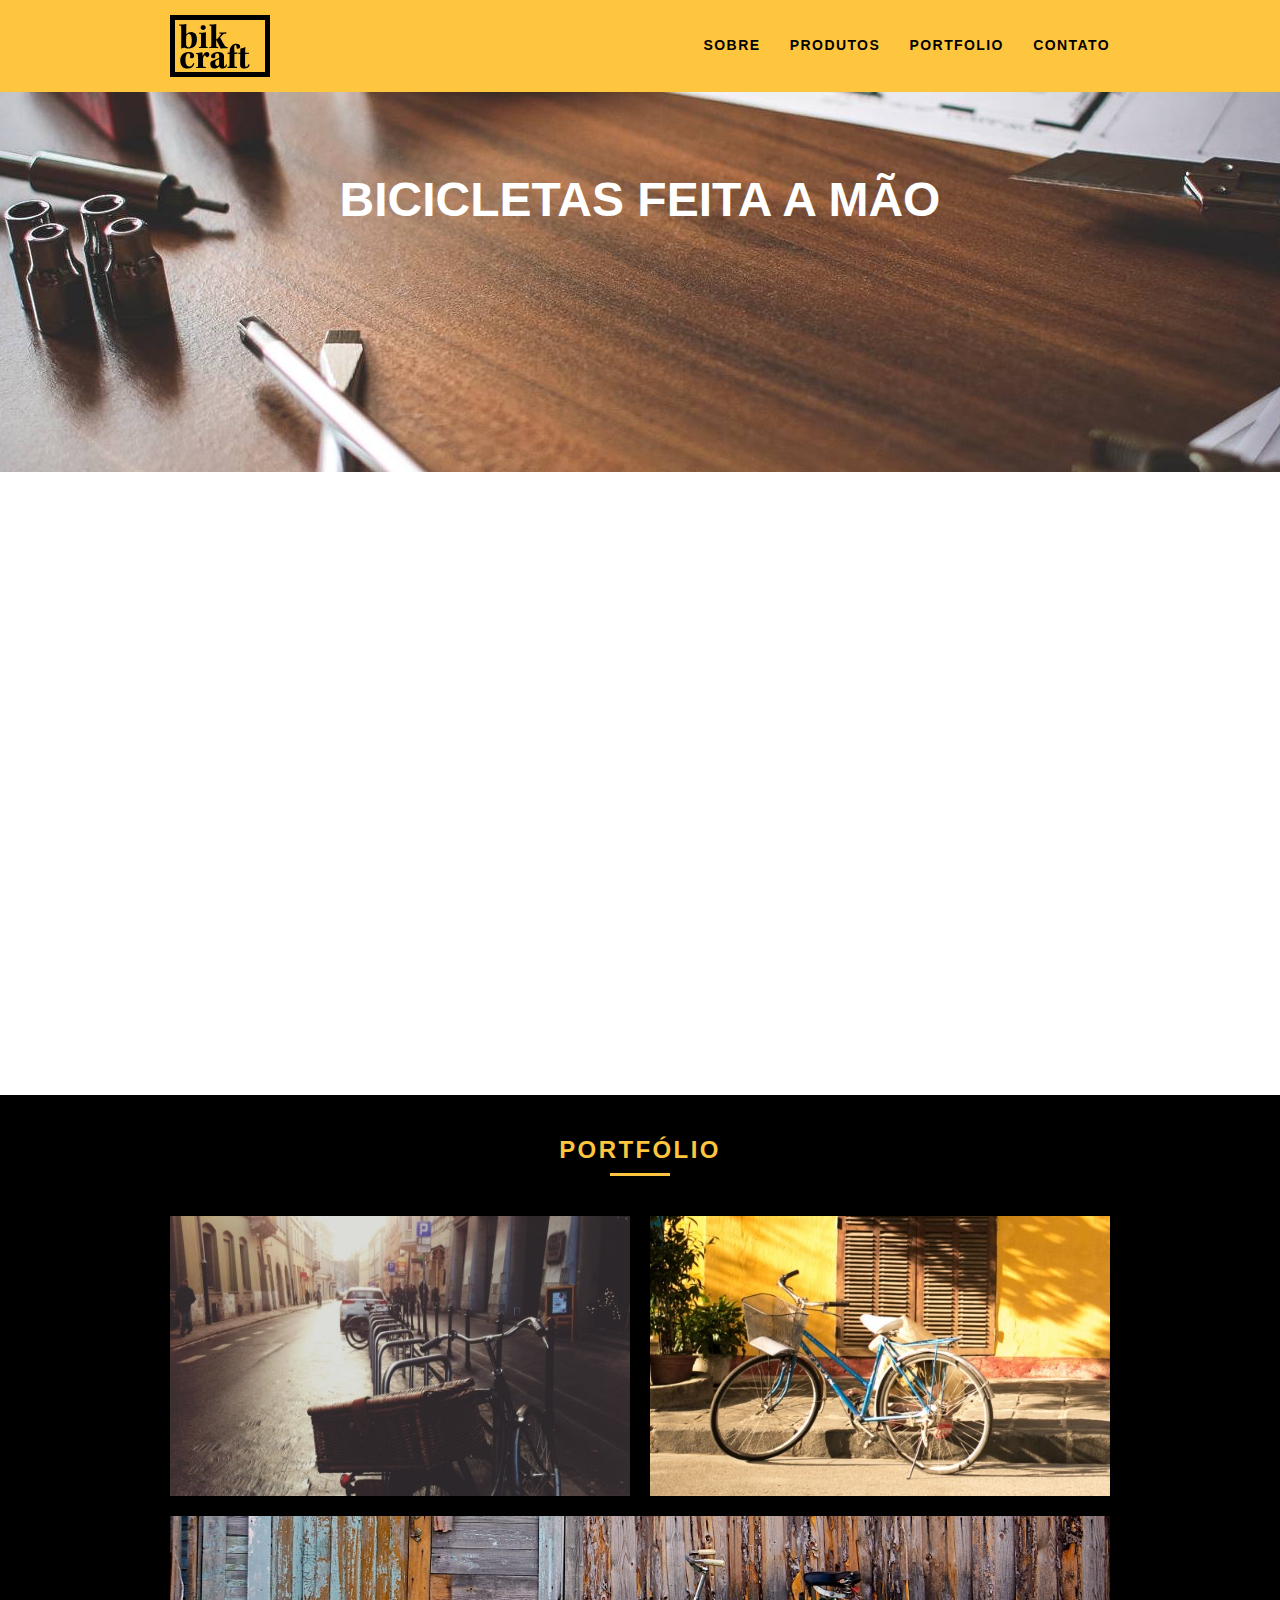
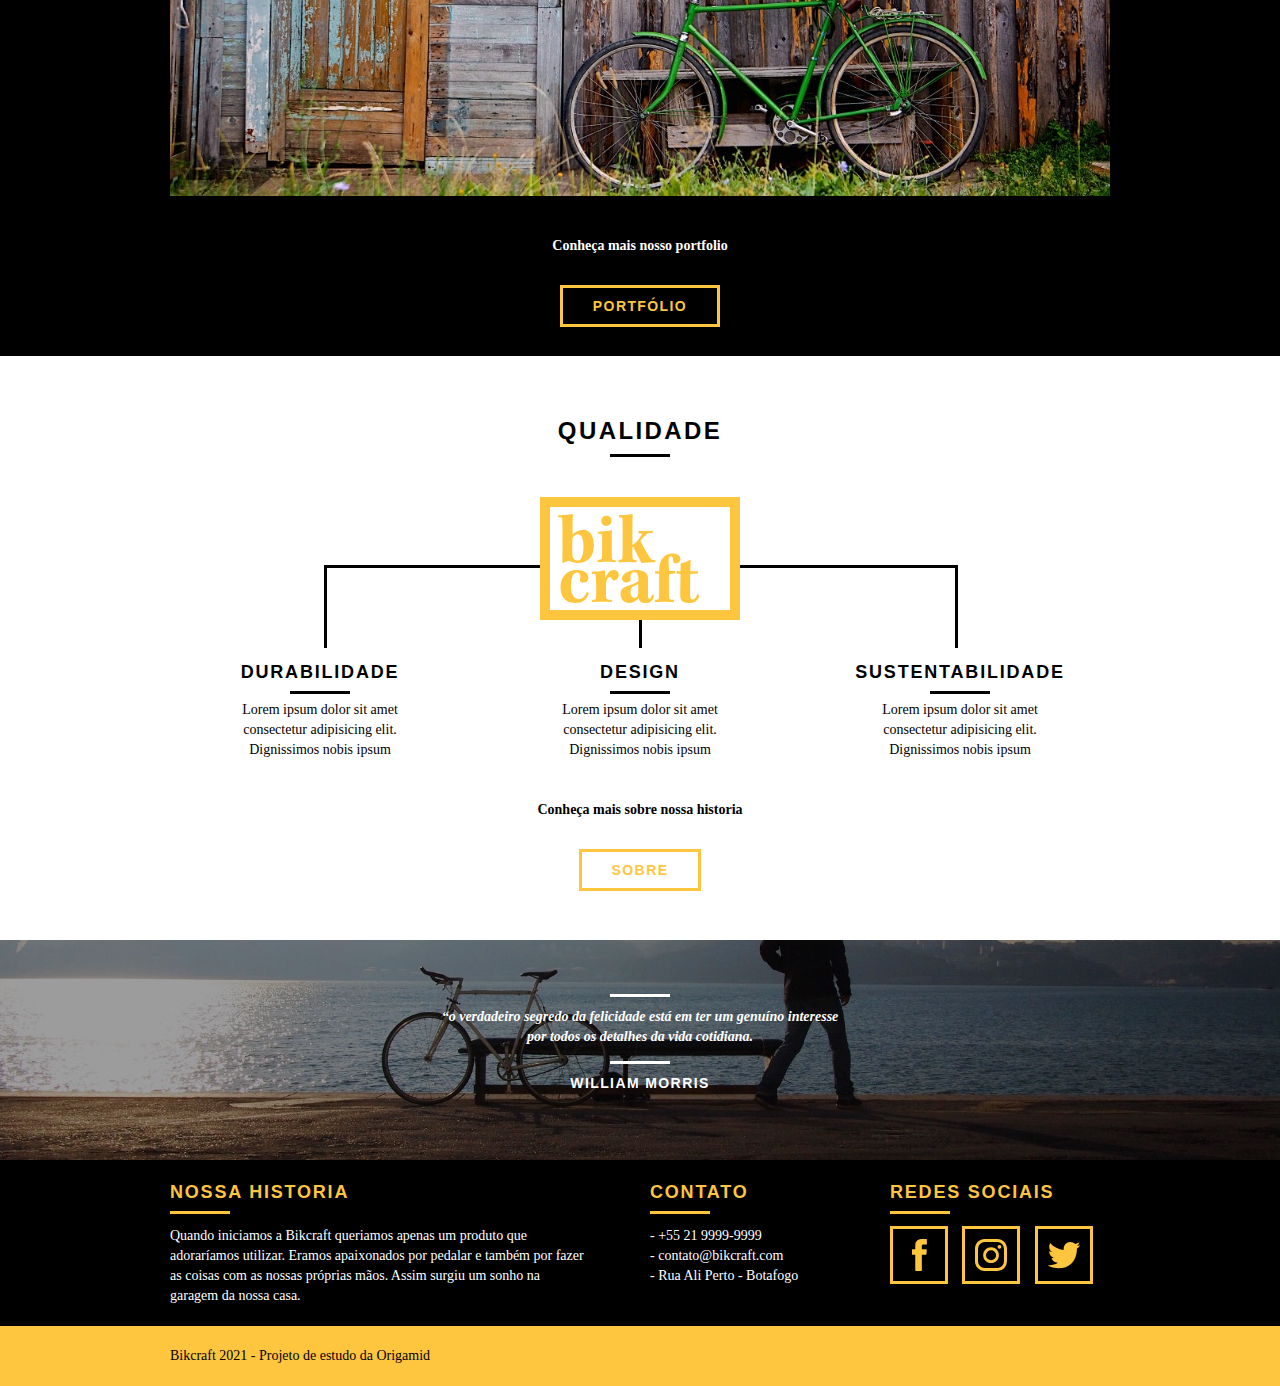
<file: index.html>
<!DOCTYPE html>
<html lang="pt-br">

<head>
  <meta charset="UTF-8" />
  <meta name="viewport" content="width=device-width, initial-scale=1.0" />
  <title>Bikcraft</title>

  <!-- CSS -->
  <link rel="stylesheet" href="./styles/normalize.css" />
  <link rel="stylesheet" href="./styles/reset.css" />
  <link rel="stylesheet" href="./styles/grid.css" />

  <link rel="stylesheet" href="./styles/style.css" />
  <link rel="stylesheet" href="./styles/respondive.css" />
  <script>document.documentElement.classList.add('js')</script>
</head>

<body>
  <!-- Barra de Navegação -->
  <header class="header">
    <div class="container">
      <a href="index.html" class="grid-4">
        <img src="./assets/bikcraft.svg" alt="logo-Bikcraft" />
      </a>

      <!-- Menu -->
      <nav class="grid-12 header__menu">
        <ul>
          <li><a href="./pages/sobre.html">Sobre</a></li>
          <li><a href="./pages/produtos.html">Produtos</a></li>
          <li><a href="./pages/portfolio.html">Portfolio</a></li>
          <li><a href="./pages/contato.html">Contato</a></li>
        </ul>
      </nav>
    </div>
  </header>

  <!-- Introdução - HOME -->
  <section class="introducao">
    <div class="container">
      <h1 data-anime="400" class="fadeInDown">Bicicletas Feita a Mão</h1>
      <blockquote data-anime="800" class="fadeInDown introducao__quote">
        <p>
          "não tenha nada em sua casa que você não considere útil ou acredita
          ser bonito"
        </p>
        <cite>WILLIAM MORRIS </cite>
      </blockquote>
      <a href="./pages/produtos.html" data-anime="1200" class="fadeInDown button">Orçamento</a>
    </div>
  </section>

  <!-- Produtos - HOME -->
  <section class="fadeInDown produtos container" data-anime="1600">
    <h2 class="subtitulo">Produtos</h2>
    <ul class="produtos__lista">
      <li class="grid-1-3">
        <div class="produtos__icone">
          <img src="./assets/produtos/passeio.svg" alt="Bikcraft-passeio" />
        </div>
        <h3>Passeio</h3>
        <p>
          Lorem ipsum dolor sit amet consectetur, adipisicing elit. Quo quidem
          optio officia.
        </p>
      </li>

      <li class="grid-1-3">
        <div class="produtos__icone">
          <img src="./assets/produtos/esporte.svg" alt="Bikcraft-esporte" />
        </div>
        <h3>Esporte</h3>
        <p>
          Lorem ipsum dolor sit amet consectetur, adipisicing elit. Quo quidem
          optio officia.
        </p>
      </li>

      <li class="grid-1-3">
        <div class="produtos__icone">
          <img src="./assets/produtos/retro.svg" alt="Bikcraft-retro" />
        </div>
        <h3>Retro</h3>
        <p>
          Lorem ipsum dolor sit amet consectetur, adipisicing elit. Quo quidem
          optio officia.
        </p>
      </li>
    </ul>

    <div class="produtos__info">
      <p>clique aqui e veja os detalhes dos produtos</p>
      <a href="./pages/produtos.html" class="button button__black">Produtos</a>
    </div>
  </section>

  <!-- Portifólio - HOME -->
  <section class="portfolio">
    <div class="container">
      <h2 class="subtitulo">Portfólio</h2>
      <ul class="portfolio__lista">
        <li class="grid-8">
          <img src="./assets/portfolio/retro.jpg" alt="Bicicletas-retro">
        </li>

        <li class="grid-8">
          <img src="./assets/portfolio/passeio.jpg" alt="Bicicletas-passeio">
        </li>

        <li class="grid-16">
          <img src="./assets/portfolio/esporte.jpg" alt="Bicicletas-esporte">
        </li>
      </ul>

      <div class="produtos__info">
        <p>Conheça mais nosso portfolio</p>
        <a href="./pages/portfolio.htm" class="button">Portfólio</a>
      </div>
    </div>
  </section>

  <!-- Qualidade - HOME -->
  <section class="qualidade container">
    <h2 class="subtitulo">Qualidade</h2>
    <img src="./assets/bikcraft-qualidade.svg" alt="Bikcraft">
    <ul class="qualidade__lista">
      <li class="grid-1-3">
        <h3>Durabilidade</h3>
        <p>Lorem ipsum dolor sit amet consectetur adipisicing elit. Dignissimos nobis ipsum</p>
      </li>

      <li class="grid-1-3">
        <h3>Design</h3>
        <p>Lorem ipsum dolor sit amet consectetur adipisicing elit. Dignissimos nobis ipsum</p>
      </li>

      <li class="grid-1-3">
        <h3>Sustentabilidade</h3>
        <p>Lorem ipsum dolor sit amet consectetur adipisicing elit. Dignissimos nobis ipsum</p>
      </li>
    </ul>

    <div class="produtos__info">
      <p>Conheça mais sobre nossa historia</p>
      <a href="./pages/sobre.html" class="button button__black">Sobre</a>
    </div>
  </section>

  <!-- Seção de quebra da Img -->
  <section class="quebra">
    <blockquote class="introducao__quote container">
      <p>
        “o verdadeiro segredo da felicidade está em ter um genuíno interesse por todos os
        detalhes da vida cotidiana.
      </p>
      <cite>WILLIAM MORRIS </cite>
    </blockquote>
  </section>

  <!-- Footer -->
  <footer>
    <aside class="footer">
      <div class="container">

        <div class='grid-8 footer__historia'>
          <h3>Nossa Historia</h3>
          <p>
            Quando iniciamos a Bikcraft queriamos apenas um produto que adoraríamos utilizar. Eramos apaixonados por
            pedalar e também por fazer as coisas com as nossas próprias mãos.
            Assim surgiu um sonho na garagem da nossa casa.
          </p>
        </div>

        <div class="grid-4 footer__contato">
          <h3>Contato</h3>
          <ul>
            <li> - +55 21 9999-9999</li>
            <li> - contato@bikcraft.com</li>
            <li> - Rua Ali Perto - Botafogo</li>
          </ul>
        </div>

        <div class="grid-4 footer__redes">
          <h3>Redes Sociais</h3>
          <ul>
            <li>
              <a href="https://facebook.com" target="_blank">
                <img src="./assets/redes-sociais/facebook.svg" alt="facebook">
              </a>
            </li>

            <li>
              <a href="https://instagram.com" target="_blank">
                <img src="./assets/redes-sociais/instagram.svg" alt="instagram">
              </a>
            </li>

            <li>
              <a href="https://twitter.com" target="_blank">
                <img src="./assets/redes-sociais/twitter.svg" alt="twitter">
              </a>
            </li>
          </ul>
        </div>

      </div>
    </aside>

    <div class="footer__copyright">
      <div class="container">
        <p class="grid-16">Bikcraft 2021 - Projeto de estudo da Origamid</p>
      </div>
    </div>
  </footer>

  <!-- JavaScript -->
  <script src="./scripts/simple-anime.js"></script>
  <!-- <script src="./scripts/simple-slide.js"></script> -->
  <script src="./scripts/main.js"></script>
</body>

</html>
</file>
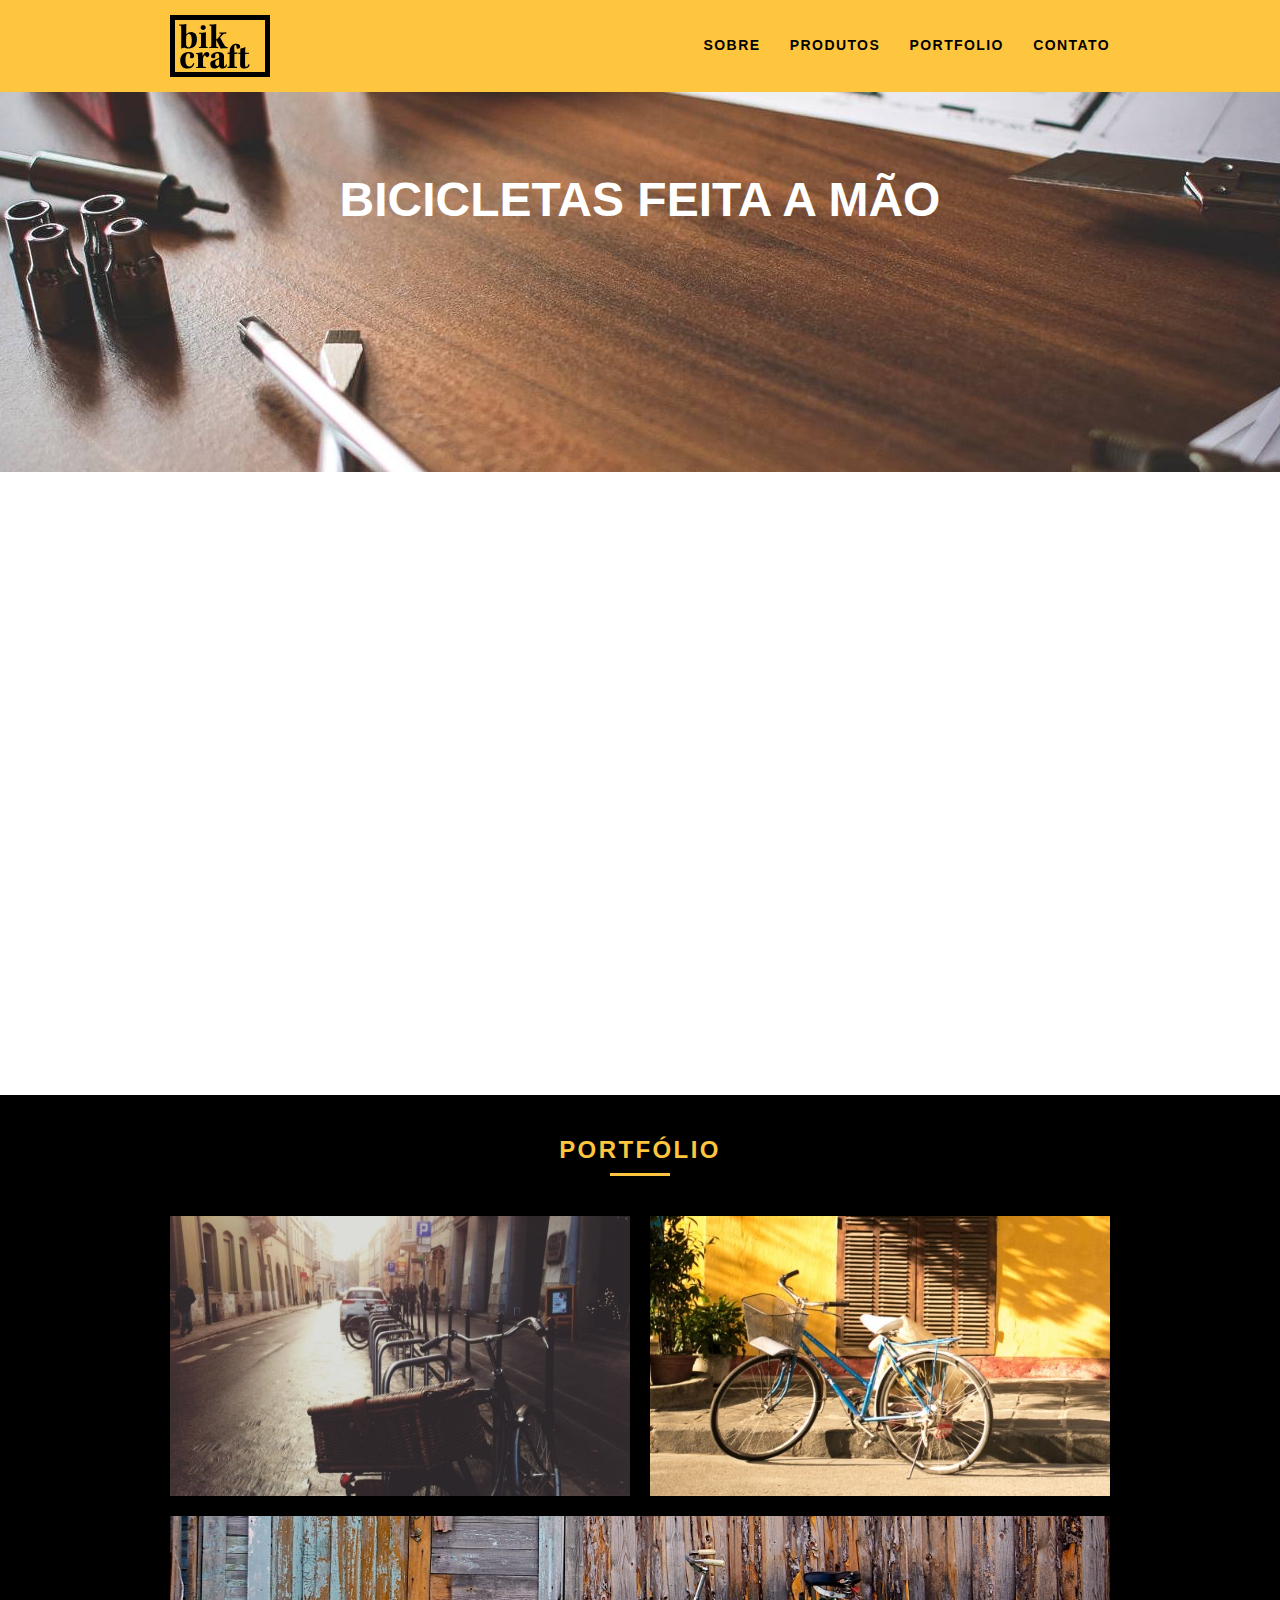
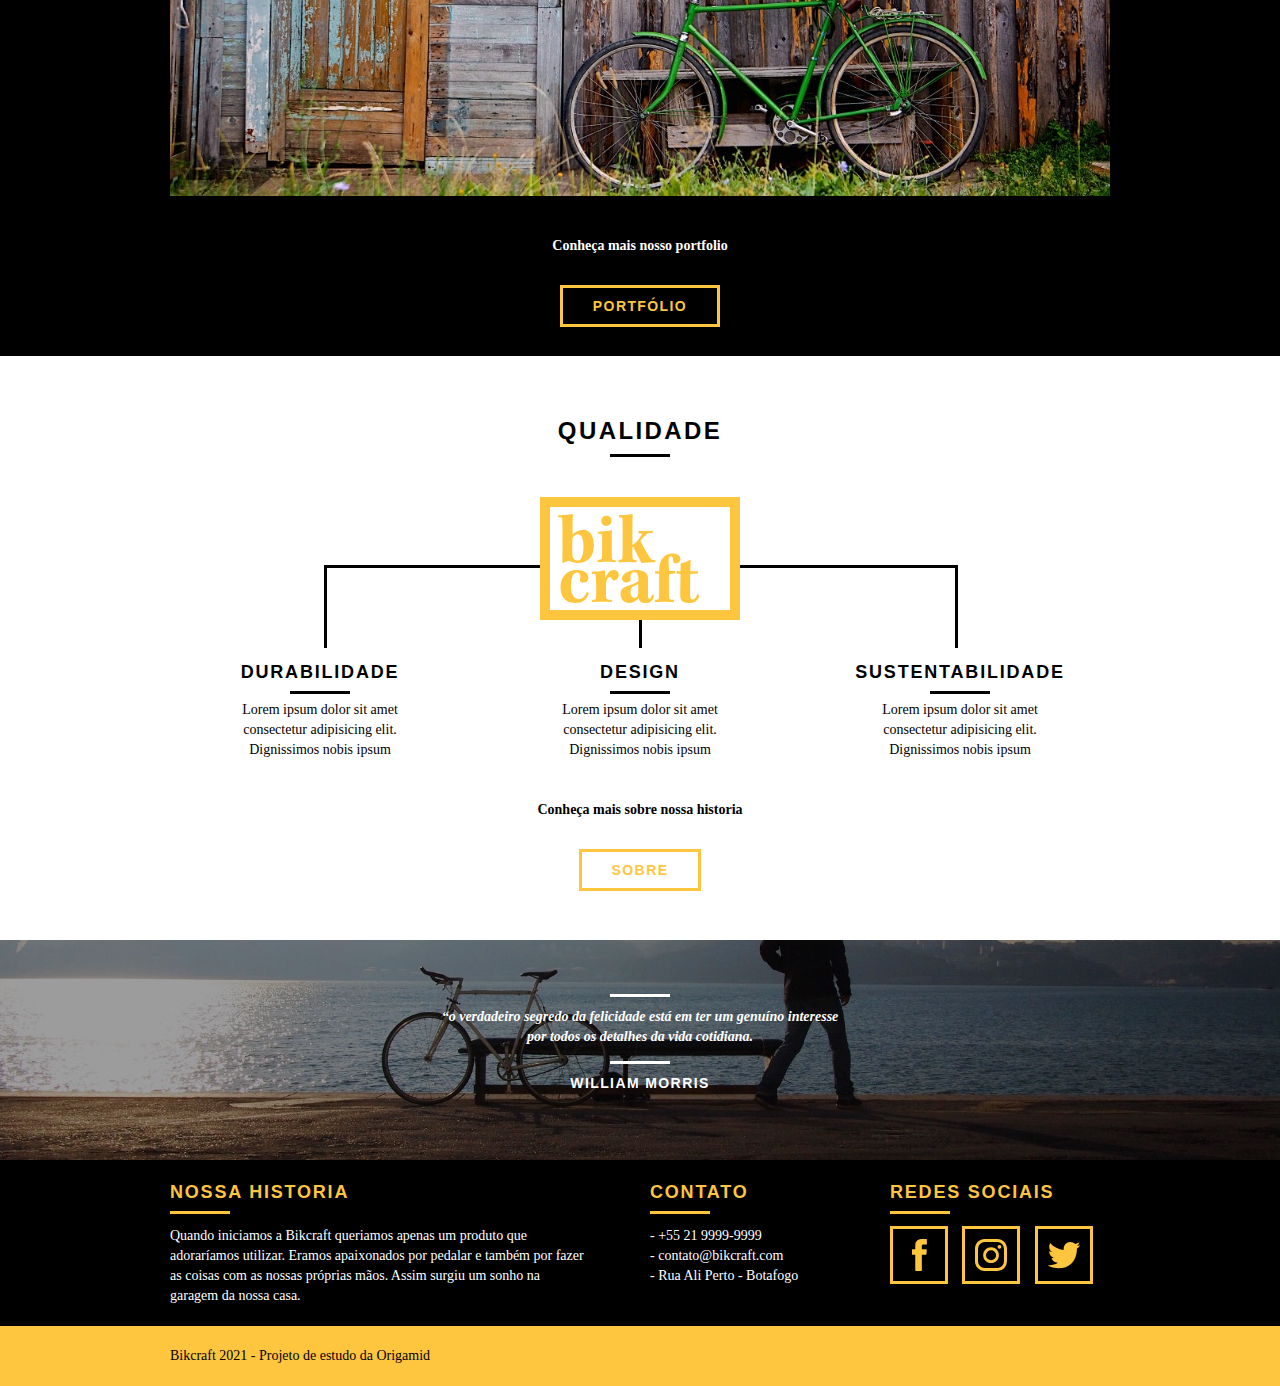
<file: src/index.html>
<!DOCTYPE html>
<html lang="pt-br">

<head>
  <meta charset="UTF-8" />
  <meta name="viewport" content="width=device-width, initial-scale=1.0" />
  <title>Bikcraft - Bicicletas Personalizadas</title>
  <meta name="description" content="Compre a sua bicicleta personalizada na Bikcraft. Possuimos modelos Passeio, Retrô e Esporte">

  <meta property="og:type" content="website"/>
  <meta property="og:title" content="Bikcraft - Bicicletas Personalizadas"/>  
  <meta property="og:description" content="Compre a sua bicicleta personalizada na Bikcraft. Possuimos modelos Passeio, Retrô e Esporte"/>
  <meta property="og:url" content="http://site.com"/>  
  <meta property="og:image" content="http://site.com/assets/og-image.png"/>  

  <link rel="shortcut icon" href="./assets/favicon.ico">
  <!-- CSS -->
  <link rel="stylesheet" href="./main.min.css" />
  <script>document.documentElement.classList.add('js')</script>
</head>

<body>
  <!-- Barra de Navegação -->
  <header class="header">
    <div class="container">
      <a href="index.html" class="grid-4">
        <img src="./assets/bikcraft.svg" alt="logo-Bikcraft" />
      </a>

      <!-- Menu -->
      <nav class="grid-12 header__menu">
        <ul>
          <li><a href="./pages/sobre.html">Sobre</a></li>
          <li><a href="./pages/produtos.html">Produtos</a></li>
          <li><a href="./pages/portfolio.html">Portfolio</a></li>
          <li><a href="./pages/contato.html">Contato</a></li>
        </ul>
      </nav>
    </div>
  </header>

  <!-- Introdução - HOME -->
  <section class="introducao">
    <div class="container">
      <h1 data-anime="400" class="fadeInDown">Bicicletas Feita a Mão</h1>
      <blockquote data-anime="800" class="fadeInDown introducao__quote">
        <p>
          "não tenha nada em sua casa que você não considere útil ou acredita
          ser bonito"
        </p>
        <cite>WILLIAM MORRIS </cite>
      </blockquote>
      <a href="./pages/produtos.html" data-anime="1200" class="fadeInDown button">Orçamento</a>
    </div>
  </section>

  <!-- Produtos - HOME -->
  <section class="fadeInDown produtos container" data-anime="1600">
    <h2 class="subtitulo">Produtos</h2>
    <ul class="produtos__lista">
      <li class="grid-1-3">
        <div class="produtos__icone">
          <img src="./assets/produtos/passeio.svg" alt="Bikcraft-passeio" />
        </div>
        <h3>Passeio</h3>
        <p>
          Lorem ipsum dolor sit amet consectetur, adipisicing elit. Quo quidem
          optio officia.
        </p>
      </li>

      <li class="grid-1-3">
        <div class="produtos__icone">
          <img src="./assets/produtos/esporte.svg" alt="Bikcraft-esporte" />
        </div>
        <h3>Esporte</h3>
        <p>
          Lorem ipsum dolor sit amet consectetur, adipisicing elit. Quo quidem
          optio officia.
        </p>
      </li>

      <li class="grid-1-3">
        <div class="produtos__icone">
          <img src="./assets/produtos/retro.svg" alt="Bikcraft-retro" />
        </div>
        <h3>Retro</h3>
        <p>
          Lorem ipsum dolor sit amet consectetur, adipisicing elit. Quo quidem
          optio officia.
        </p>
      </li>
    </ul>

    <div class="produtos__info">
      <p>clique aqui e veja os detalhes dos produtos</p>
      <a href="./pages/produtos.html" class="button button__black">Produtos</a>
    </div>
  </section>

  <!-- Portifólio - HOME -->
  <section class="portfolio">
    <div class="container">
      <h2 class="subtitulo">Portfólio</h2>
      <ul class="portfolio__lista">
        <li class="grid-8">
          <img src="./assets/portfolio/retro.jpg" alt="Bicicletas-retro">
        </li>

        <li class="grid-8">
          <img src="./assets/portfolio/passeio.jpg" alt="Bicicletas-passeio">
        </li>

        <li class="grid-16">
          <img src="./assets/portfolio/esporte.jpg" alt="Bicicletas-esporte">
        </li>
      </ul>

      <div class="produtos__info">
        <p>Conheça mais nosso portfolio</p>
        <a href="./pages/portfolio.htm" class="button">Portfólio</a>
      </div>
    </div>
  </section>

  <!-- Qualidade - HOME -->
  <section class="qualidade container">
    <h2 class="subtitulo">Qualidade</h2>
    <img src="./assets/bikcraft-qualidade.svg" alt="Bikcraft">
    <ul class="qualidade__lista">
      <li class="grid-1-3">
        <h3>Durabilidade</h3>
        <p>Lorem ipsum dolor sit amet consectetur adipisicing elit. Dignissimos nobis ipsum</p>
      </li>

      <li class="grid-1-3">
        <h3>Design</h3>
        <p>Lorem ipsum dolor sit amet consectetur adipisicing elit. Dignissimos nobis ipsum</p>
      </li>

      <li class="grid-1-3">
        <h3>Sustentabilidade</h3>
        <p>Lorem ipsum dolor sit amet consectetur adipisicing elit. Dignissimos nobis ipsum</p>
      </li>
    </ul>

    <div class="produtos__info">
      <p>Conheça mais sobre nossa historia</p>
      <a href="./pages/sobre.html" class="button button__black">Sobre</a>
    </div>
  </section>

  <!-- Seção de quebra da Img -->
  <section class="quebra">
    <blockquote class="introducao__quote container">
      <p>
        “o verdadeiro segredo da felicidade está em ter um genuíno interesse por todos os
        detalhes da vida cotidiana.
      </p>
      <cite>WILLIAM MORRIS </cite>
    </blockquote>
  </section>

  <!-- Footer -->
  <footer>
    <aside class="footer">
      <div class="container">

        <div class='grid-8 footer__historia'>
          <h3>Nossa Historia</h3>
          <p>
            Quando iniciamos a Bikcraft queriamos apenas um produto que adoraríamos utilizar. Eramos apaixonados por
            pedalar e também por fazer as coisas com as nossas próprias mãos.
            Assim surgiu um sonho na garagem da nossa casa.
          </p>
        </div>

        <div class="grid-4 footer__contato">
          <h3>Contato</h3>
          <ul>
            <li> - +55 21 9999-9999</li>
            <li> - contato@bikcraft.com</li>
            <li> - Rua Ali Perto - Botafogo</li>
          </ul>
        </div>

        <div class="grid-4 footer__redes">
          <h3>Redes Sociais</h3>
          <ul>
            <li>
              <a href="https://facebook.com" target="_blank">
                <img src="./assets/redes-sociais/facebook.svg" alt="facebook">
              </a>
            </li>

            <li>
              <a href="https://instagram.com" target="_blank">
                <img src="./assets/redes-sociais/instagram.svg" alt="instagram">
              </a>
            </li>

            <li>
              <a href="https://twitter.com" target="_blank">
                <img src="./assets/redes-sociais/twitter.svg" alt="twitter">
              </a>
            </li>
          </ul>
        </div>

      </div>
    </aside>

    <div class="footer__copyright">
      <div class="container">
        <p class="grid-16">Bikcraft 2021 - Projeto de estudo da Origamid</p>
      </div>
    </div>
  </footer>

  <!-- JavaScript -->
  <script src="./scripts/simple-anime.js"></script>
  <!-- <script src="./scripts/simple-slide.js"></script> -->
  <script src="./scripts/main.js"></script>
</body>

</html>
</file>
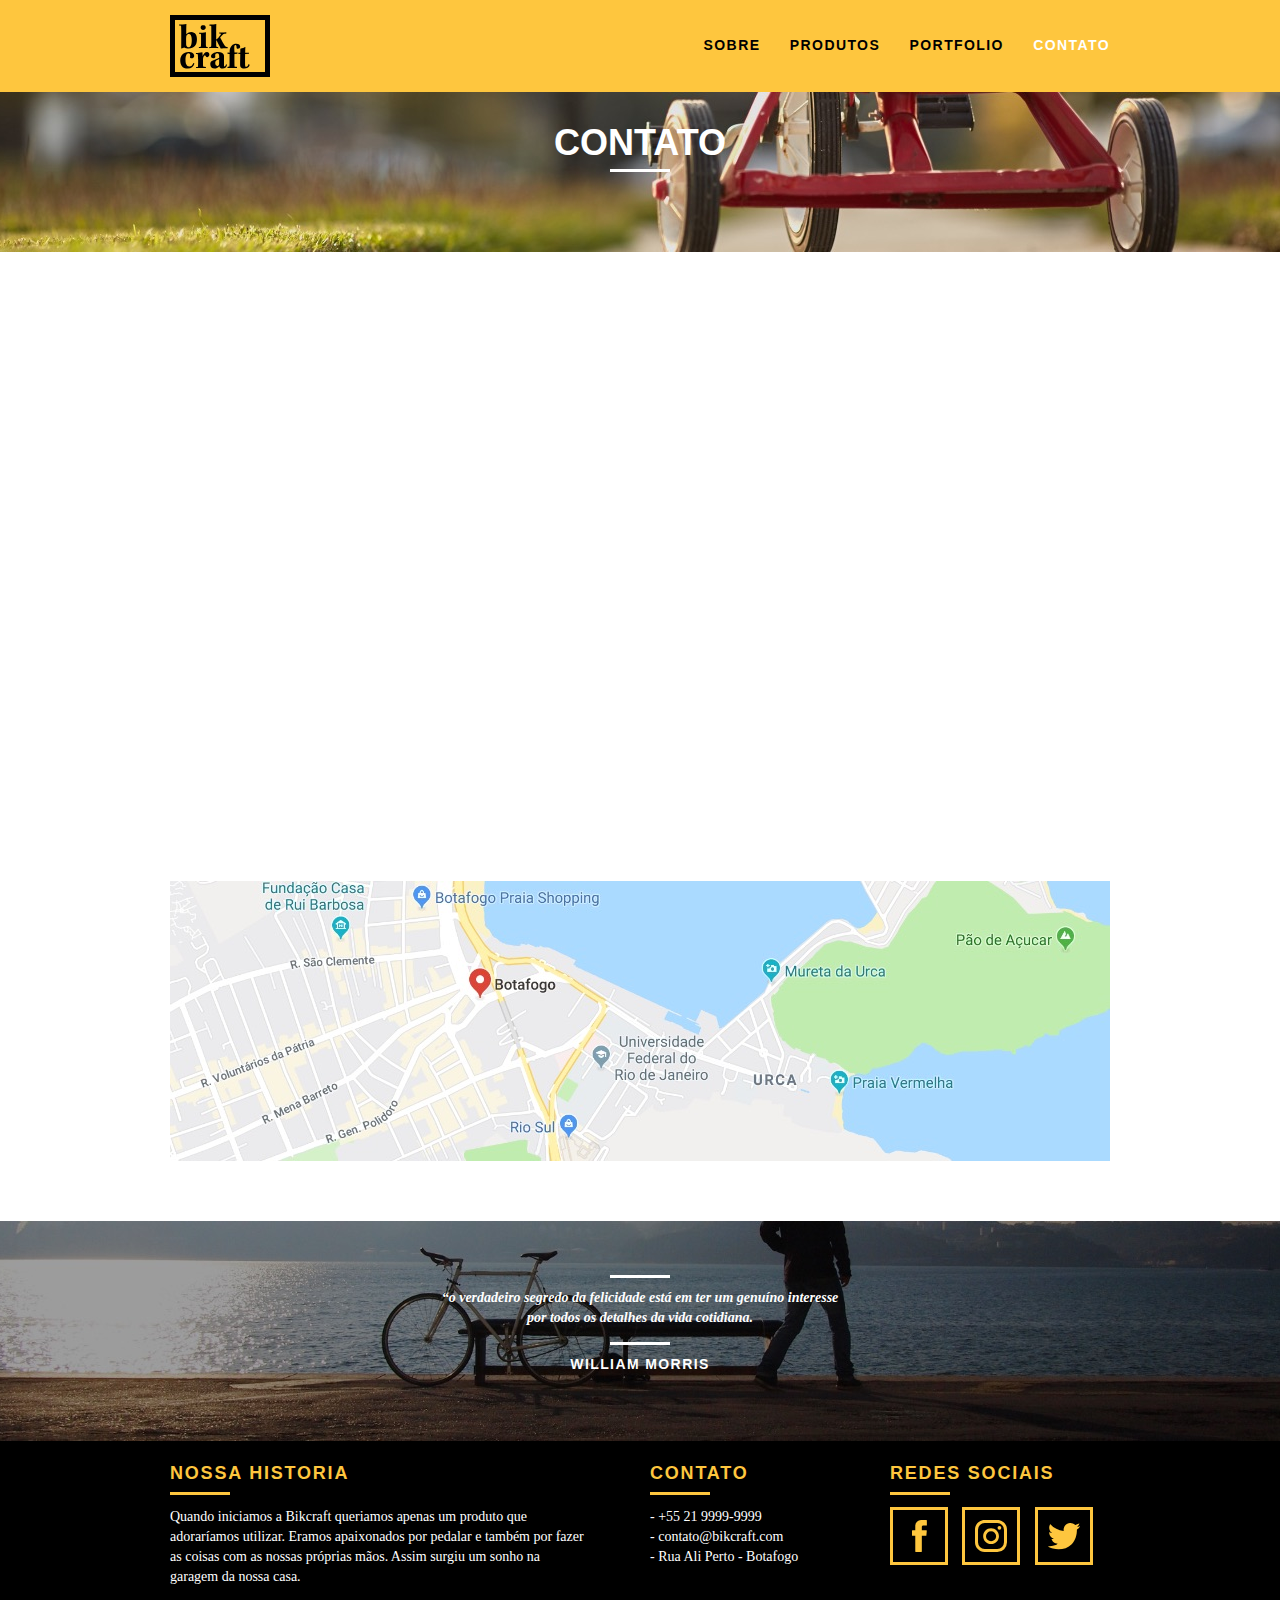
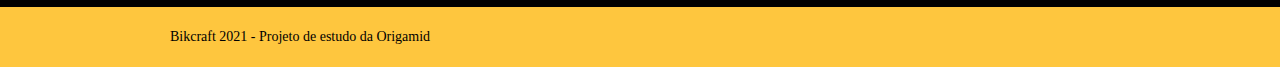
<file: pages/contato.html>
<!DOCTYPE html>
<html lang="pt-br">
  <head>
    <meta charset="UTF-8" />
    <meta name="viewport" content="width=device-width, initial-scale=1.0" />
    <title>Bikcraft | Contato</title>

    <!-- CSS -->
    <link rel="stylesheet" href="../styles/normalize.css" />
    <link rel="stylesheet" href="../styles/reset.css" />
    <link rel="stylesheet" href="../styles/grid.css" />

    <link rel="stylesheet" href="../styles/style.css" />
    <link rel="stylesheet" href="../styles/contato.css" />
    <link rel="stylesheet" href="../styles/respondive.css" />
    <script>document.documentElement.classList.add('js')</script>

  </head>

  <body>
    <!-- Barra de Navegação -->
    <header class="header">
      <div class="container">
        <a href="../index.html" class="grid-4">
          <img src="../assets/bikcraft.svg" alt="logo-Bikcraft" />
        </a>

        <!-- Menu -->
        <nav class="grid-12 header__menu">
          <ul>
            <li><a href="./sobre.html">Sobre</a></li>
            <li><a href="./produtos.html">Produtos</a></li>
            <li><a href="./portfolio.html">Portfolio</a></li>
            <li><a href="./contato.html" class="menu__ativo">Contato</a></li>
          </ul>
        </nav>
      </div>
    </header>

    <!-- Introdução - HOME -->
    <section class="introducao__interna interna__contato">
      <div class="container">
        <h1 data-anime="400" class="fadeInDown">Contato</h1>
        <p data-anime="800" class="fadeInDown">Tire suas duvidas com a gente</p>
      </div>
    </section>

  <!-- Forms -->
  <section data-anime="1200" class="fadeInDown contato container">
    <form id="form__orcamento" class="form__contato grid-8">
      <label for="nome">Nome</label>
      <input type="text" id="nome">
      <label for="email">E-mail</label>
      <input type="text" id="email">
      <label for="telefone">Telefone</label>
      <input type="text" id="telefone">
      <label for="espec">Especificações</label>
      <textarea id="espec"></textarea>
      <button type="submit" class="button button__black">Enviar</button>
    </form>

    <div class="dados__contato grid-8">
      <h3>Dados</h3>
      <span>+55 11 99822 5296</span>
      <span>orcamento@bikcraft.com</span>
      <span>Rua Ali Perto - Bota Fogo</span>
      <span>Rio de Janeiro - RJ - Brasil</span>
      <h3>Redes Sociais </h3>
      <ul>
        <li>
          <a href="https://facebook.com" target="_blank">
            <img
              src="../assets/redes-sociais/facebook.svg"
              alt="facebook"
            />
          </a>
        </li>

        <li>
          <a href="https://instagram.com" target="_blank">
            <img
              src="../assets/redes-sociais/instagram.svg"
              alt="instagram"
            />
          </a>
        </li>

        <li>
          <a href="https://twitter.com" target="_blank">
            <img
              src="../assets/redes-sociais/twitter.svg"
              alt="twitter"
            />
          </a>
        </li>
      </ul>
    </div>
  </section>

<!-- Mapa -->

<section class="container mapa__contato">
  <a href="https://google.com" target="_blank" class="grid-16"> 
    <img src="../assets/endereco-bikcraft.jpg" alt="Endereço da Bikcraft">
  </a>
</section>


  <!-- Seção de quebra da Img -->
  <section class="quebra">
    <blockquote class="introducao__quote container">
      <p>
        “o verdadeiro segredo da felicidade está em ter um genuíno interesse
        por todos os detalhes da vida cotidiana.
      </p>
      <cite>WILLIAM MORRIS </cite>
    </blockquote>
  </section>

  <!-- Footer -->
  <footer>
    <aside class="footer">
      <div class="container">
        <div class="grid-8 footer__historia">
          <h3>Nossa Historia</h3>
          <p>
            Quando iniciamos a Bikcraft queriamos apenas um produto que
            adoraríamos utilizar. Eramos apaixonados por pedalar e também por
            fazer as coisas com as nossas próprias mãos. Assim surgiu um sonho
            na garagem da nossa casa.
          </p>
        </div>

        <div class="grid-4 footer__contato">
          <h3>Contato</h3>
          <ul>
            <li>- +55 21 9999-9999</li>
            <li>- contato@bikcraft.com</li>
            <li>- Rua Ali Perto - Botafogo</li>
          </ul>
        </div>

        <div class="grid-4 footer__redes">
          <h3>Redes Sociais</h3>
          <ul>
            <li>
              <a href="https://facebook.com" target="_blank">
                <img
                  src="../assets/redes-sociais/facebook.svg"
                  alt="facebook"
                />
              </a>
            </li>

            <li>
              <a href="https://instagram.com" target="_blank">
                <img
                  src="../assets/redes-sociais/instagram.svg"
                  alt="instagram"
                />
              </a>
            </li>

            <li>
              <a href="https://twitter.com" target="_blank">
                <img
                  src="../assets/redes-sociais/twitter.svg"
                  alt="twitter"
                />
              </a>
            </li>
          </ul>
        </div>
      </div>
    </aside>

    <div class="footer__copyright">
      <div class="container">
        <p class="grid-16">Bikcraft 2021 - Projeto de estudo da Origamid</p>
      </div>
    </div>
  </footer>


  <!-- JavaScript -->
  <script src="../scripts/simple-anime.js"></script>
  <script src="../scripts/main.js"></script>  
</body>
</html>
</file>
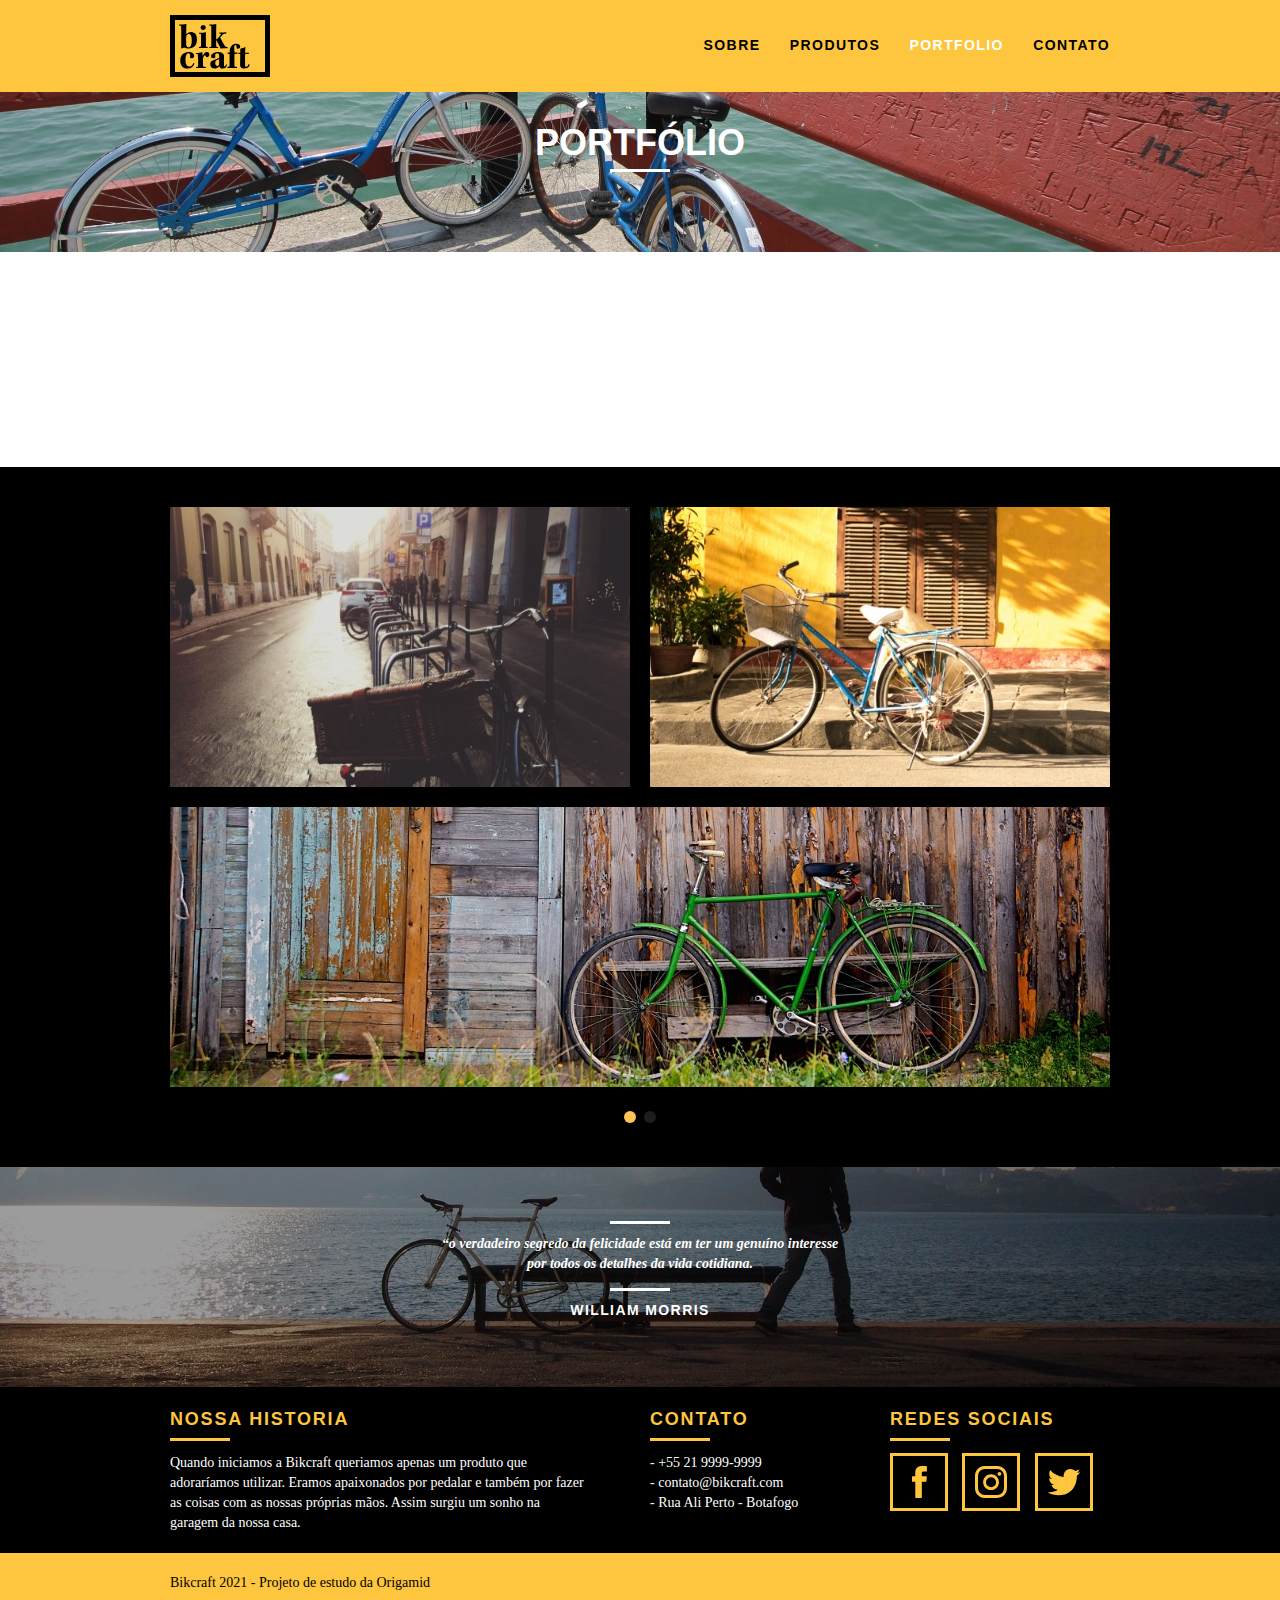
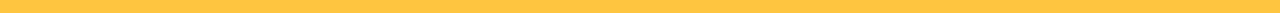
<file: pages/portfolio.html>
<!DOCTYPE html>
<html lang="pt-br">
  <head>
    <meta charset="UTF-8" />
    <meta name="viewport" content="width=device-width, initial-scale=1.0" />
    <title>Bikcraft | Portfólio</title>

    <!-- CSS -->
    <link rel="stylesheet" href="../styles/normalize.css" />
    <link rel="stylesheet" href="../styles/reset.css" />
    <link rel="stylesheet" href="../styles/grid.css" />

    <link rel="stylesheet" href="../styles/style.css" />
    <link rel="stylesheet" href="../styles/portfolio.css" />
    <link rel="stylesheet" href="../styles/respondive.css" />
    <script>document.documentElement.classList.add('js')</script>

  </head>

  <body>
    <!-- Barra de Navegação -->
    <header class="header">
      <div class="container">
        <a href="../index.html" class="grid-4">
          <img src="../assets/bikcraft.svg" alt="logo-Bikcraft" />
        </a>

        <!-- Menu -->
        <nav class="grid-12 header__menu">
          <ul>
            <li><a href="./sobre.html">Sobre</a></li>
            <li><a href="./produtos.html">Produtos</a></li>
            <li><a href="./portfolio.html" class="menu__ativo">Portfolio</a></li>
            <li><a href="./contato.html">Contato</a></li>
          </ul>
        </nav>
      </div>
    </header>

    <!-- Introdução - HOME -->
    <section class="introducao__interna interna__portfolio">
      <div class="container">
        <h1 data-anime="400" class="fadeInDown">Portfólio</h1>
        <p data-anime="800" class="fadeInDown">conheca os projetos que amamos mostrar</p>
      </div>
    </section>

    <!-- Quote -->
    <section class="fadeInDown container" data-anime="1200" data-slide="quote">
      <blockquote class="quote__portfolio">
        <p>
          “Pedalar sempre foi a minha paixão, 
          o que o pessoal da Bikcraft fez foi intensificar 
          o meu amor por esta atividade. Recomendo à todos que amo.”
        </p>
        <cite>Barbara Moss</cite>
      </blockquote>
      <blockquote class="quote__portfolio">
        <p>
          “Lorem ipsum dolor sit amet consectetur adipisicing elit.
          Lorem ipsum dolor sit amet consectetur adipisicing elit. 
          Dignissimos nobis ipsum.""
        </p>
        <cite>Eduarda</cite>
      </blockquote>
      <blockquote class="quote__portfolio">
        <p>
          "Lorem ipsum dolor sit amet consectetur adipisicing elit. 
          Lorem ipsum dolor sit amet consectetur adipisicing elit
          Dignissimos nobis ipsum "
        </p>
        <cite>Ana</cite>
      </blockquote>
    </section>

    <!-- Portfolio -->
    <section class="portfolio">
      <div class="container" data-slide="portfolio">
        <ul class="portfolio__lista">
          <li class="grid-8">
            <img src="../assets/portfolio/retro.jpg" alt="Bicicletas-retro">
          </li>
  
          <li class="grid-8">
            <img src="../assets/portfolio/passeio.jpg" alt="Bicicletas-passeio">
          </li>
  
          <li class="grid-16">
            <img src="../assets/portfolio/esporte.jpg" alt="Bicicletas-esporte">
          </li>
        </ul>
        <ul class="portfolio__lista">
          <li class="grid-8">
            <img src="../assets/portfolio/passeio.jpg" alt="Bicicletas-passeio">
          </li>

          <li class="grid-8">
            <img src="../assets/portfolio/retro.jpg" alt="Bicicletas-retro">
          </li>
  
          <li class="grid-16">
            <img src="../assets/portfolio/esporte.jpg" alt="Bicicletas-esporte">
          </li>
        </ul>
    </section>



    <!-- Seção de quebra da Img -->
    <section class="quebra">
      <blockquote class="introducao__quote container">
        <p>
          “o verdadeiro segredo da felicidade está em ter um genuíno interesse
          por todos os detalhes da vida cotidiana.
        </p>
        <cite>WILLIAM MORRIS </cite>
      </blockquote>
    </section>

    <!-- Footer -->
    <footer>
      <aside class="footer">
        <div class="container">
          <div class="grid-8 footer__historia">
            <h3>Nossa Historia</h3>
            <p>
              Quando iniciamos a Bikcraft queriamos apenas um produto que
              adoraríamos utilizar. Eramos apaixonados por pedalar e também por
              fazer as coisas com as nossas próprias mãos. Assim surgiu um sonho
              na garagem da nossa casa.
            </p>
          </div>

          <div class="grid-4 footer__contato">
            <h3>Contato</h3>
            <ul>
              <li>- +55 21 9999-9999</li>
              <li>- contato@bikcraft.com</li>
              <li>- Rua Ali Perto - Botafogo</li>
            </ul>
          </div>

          <div class="grid-4 footer__redes">
            <h3>Redes Sociais</h3>
            <ul>
              <li>
                <a href="https://facebook.com" target="_blank">
                  <img
                    src="../assets/redes-sociais/facebook.svg"
                    alt="facebook"
                  />
                </a>
              </li>

              <li>
                <a href="https://instagram.com" target="_blank">
                  <img
                    src="../assets/redes-sociais/instagram.svg"
                    alt="instagram"
                  />
                </a>
              </li>

              <li>
                <a href="https://twitter.com" target="_blank">
                  <img
                    src="../assets/redes-sociais/twitter.svg"
                    alt="twitter"
                  />
                </a>
              </li>
            </ul>
          </div>
        </div>
      </aside>

      <div class="footer__copyright">
        <div class="container">
          <p class="grid-16">Bikcraft 2021 - Projeto de estudo da Origamid</p>
        </div>
      </div>
    </footer>

  <!-- JavaScript -->
  <script src="../scripts/simple-anime.js"></script>
  <script src="../scripts/simple-slide.js"></script>
  <script src="../scripts/main.js"></script>
  </body>
</html>
</file>
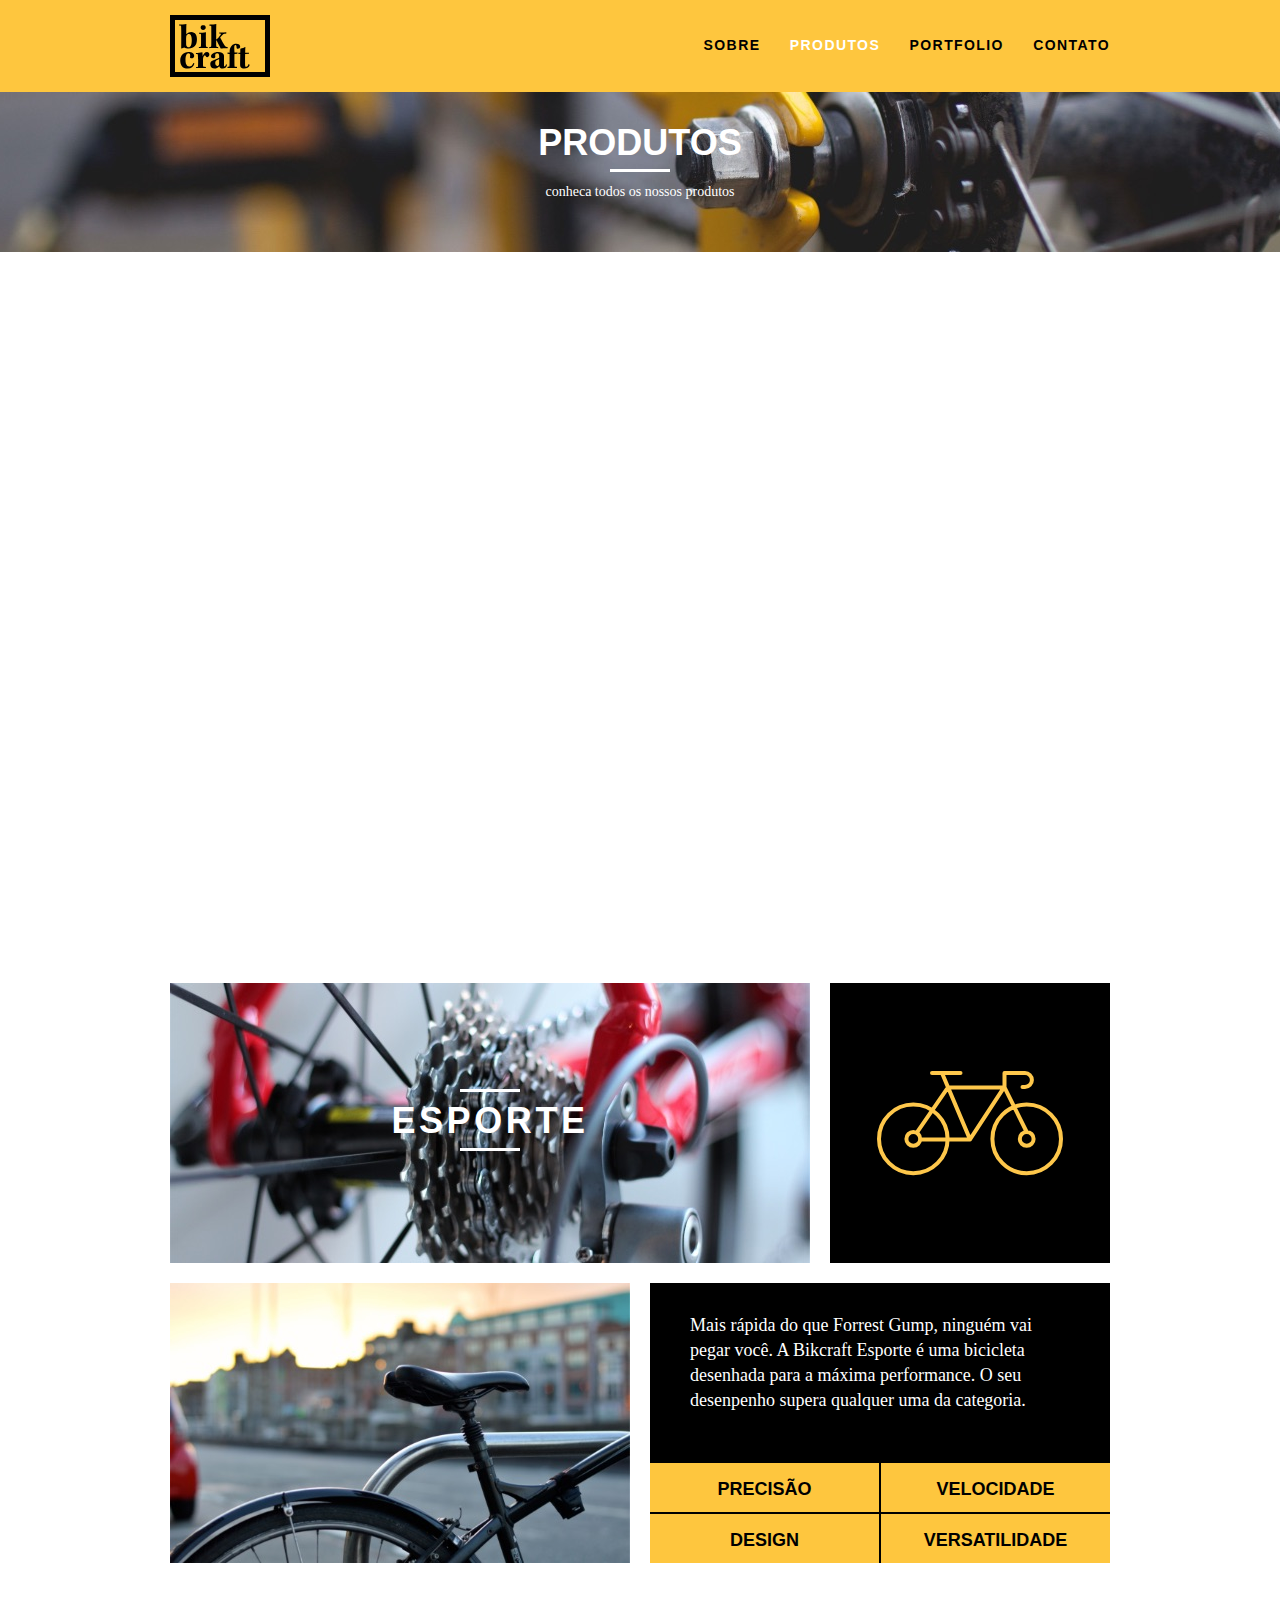
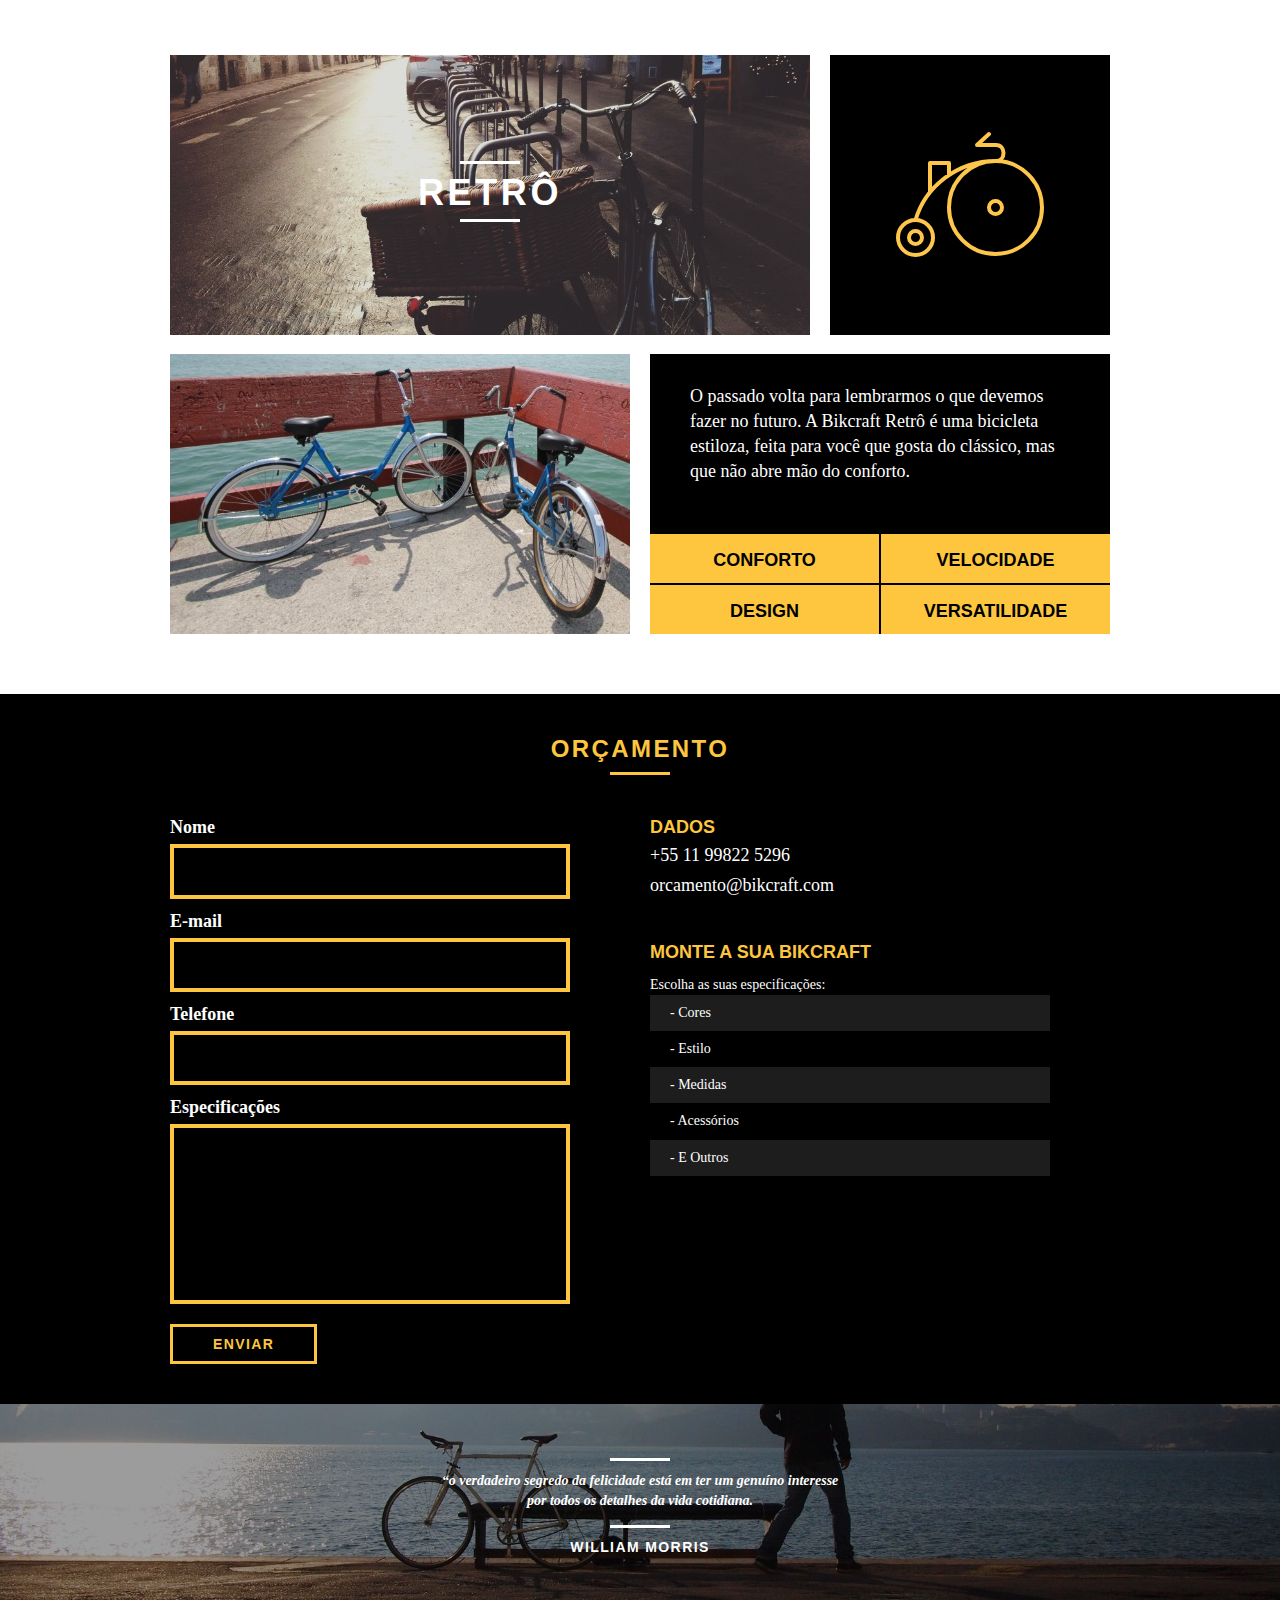
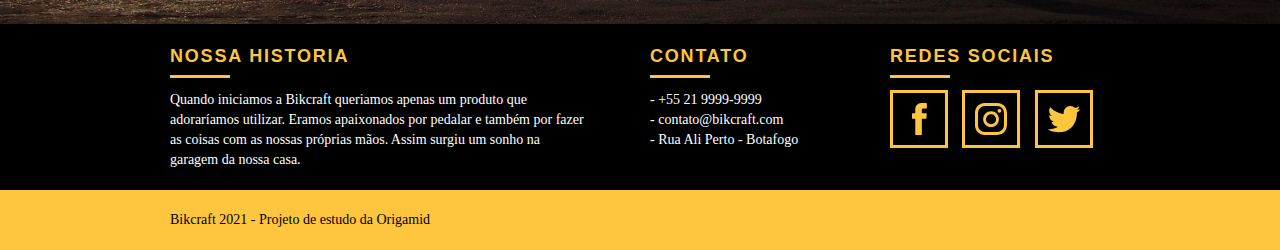
<file: pages/produtos.html>
<!DOCTYPE html>
<html lang="pt-br">
  <head>
    <meta charset="UTF-8" />
    <meta name="viewport" content="width=device-width, initial-scale=1.0" />
    <title>Bikcraft | Produtos</title>

    <!-- CSS -->
    <link rel="stylesheet" href="../styles/normalize.css" />
    <link rel="stylesheet" href="../styles/reset.css" />
    <link rel="stylesheet" href="../styles/grid.css" />

    <link rel="stylesheet" href="../styles/style.css" />
    <link rel="stylesheet" href="../styles/produtos.css" />
    <link rel="stylesheet" href="../styles/respondive.css" />
    <script>document.documentElement.classList.add('js')</script>

  </head>

  <body>
    <!-- Barra de Navegação -->
    <header class="header">
      <div class="container">
        <a href="../index.html" class="grid-4">
          <img src="../assets/bikcraft.svg" alt="logo-Bikcraft" />
        </a>

        <!-- Menu -->
        <nav class="grid-12 header__menu">
          <ul>
            <li><a href="./sobre.html">Sobre</a></li>
            <li><a href="./produtos.html" class="menu__ativo">Produtos</a></li>
            <li><a href="./portfolio.html">Portfolio</a></li>
            <li><a href="./contato.html">Contato</a></li>
          </ul>
        </nav>
      </div>
    </header>

    <!-- Introdução - HOME -->
    <section class="introducao__interna interna__produto">
      <div class="container">
        <h1 data-anime="400" class="fadeInDown">Produtos</h1>
        <p data-anime="800" class="fadeInDown">conheca todos os nossos produtos</p>
      </div>
    </section>

    <!-- Produtos -->
    <section data-anime="1200" class="fadeInDown container produto__item">
      <div class="grid-11">
        <img src="../assets/produtos/bikcraft-passeio-1.jpg" alt="Bikcraft" />
        <h2>Passeio</h2>
      </div>
      <div class="grid-5 produto__icone">
        <img src="../assets/produtos/passeio.svg" alt="Icone Passeio" />
      </div>
      <div class="grid-8">
        <img src="../assets/produtos/bikcraft-passeio-2.jpg" alt="Bikcraft" />
      </div>
      <div class="grid-8 produto__info">
        <p>
          Muito melhor do que passear pela orla a vidros fechados. A Bikcraft
          Passeio é uma bicicleta que une conforto e praticidade para o seu dia
          a dia. Você nunca mais vai querer saber de outra.
        </p>
        <ul>
          <li>Conforto</li>
					<li>Praticidade</li>
					<li>Design</li>
					<li>Versatilidade</li>
        </ul>
      </div>
    </section>

    <section class="container produto__item">
      <div class="grid-11">
        <img src="../assets/produtos/bikcraft-esporte-1.jpg" alt="Bikcraft Esporte" />
        <h2>Esporte</h2>
      </div>
      <div class="grid-5 produto__icone">
        <img src="../assets/produtos/esporte.svg" alt="Icone Esporte" />
      </div>
      <div class="grid-8">
        <img src="../assets/produtos/bikcraft-esporte-2.jpg" alt="Bikcraft Esporte" />
      </div>
      <div class="grid-8 produto__info">
        <p>
          Mais rápida do que Forrest Gump, ninguém vai pegar você. A Bikcraft
          Esporte é uma bicicleta desenhada para a máxima performance. O seu
          desenpenho supera qualquer uma da categoria.
        </p>
        <ul>
          <li>Precisão</li>
          <li>Velocidade</li>
          <li>Design</li>
          <li>Versatilidade</li>
        </ul>
      </div>
    </section>

    <section class="container produto__item">
      <div class="grid-11">
        <img src="../assets/produtos/bikcraft-retro-1.jpg" alt="Bikcraft Retrô" />
        <h2>Retrô</h2>
      </div>
      <div class="grid-5 produto__icone">
        <img src="../assets/produtos/retro.svg" alt="Icone Retrô" />
      </div>
      <div class="grid-8">
        <img src="../assets/produtos/bikcraft-retro-2.jpg" alt="Bikcraft Retrô" />
      </div>
      <div class="grid-8 produto__info">
        <p>
          O passado volta para lembrarmos o que devemos fazer no futuro. A
          Bikcraft Retrô é uma bicicleta estiloza, feita para você que gosta do
          clássico, mas que não abre mão do conforto.
        </p>
        <ul>
          <li>Conforto</li>
          <li>Velocidade</li>
          <li>Design</li>
          <li>Versatilidade</li>
        </ul>
      </div>
    </section>

    <!-- Forms -->
    <section class="formulario">
      <div class="container">
        <h2 class="subtitulo">Orçamento</h2>
        <form id="form__orcamento" class="form grid-8">
          <label for="nome">Nome</label>
          <input type="text" id="nome">
          <label for="email">E-mail</label>
          <input type="text" id="email">
          <label for="telefone">Telefone</label>
          <input type="text" id="telefone">
          <label for="espec">Especificações</label>
          <textarea id="espec"></textarea>
          <button type="submit" class="button">Enviar</button>
        </form>

        <div class="dados__orcamento grid-8">
          <h3>Dados</h3>
          <span>+55 11 99822 5296</span>
          <span>orcamento@bikcraft.com</span>
          <h3>Monte a sua Bikcraft</h3>
          <p>Escolha as suas especificações: </p>
          <ul>
            <li>- Cores</li>
            <li>- Estilo</li>
            <li>- Medidas</li>
            <li>- Acessórios</li>
            <li>- E Outros</li>
          </ul>
        </div>
      </div>
    </section>

    <!-- Seção de quebra da Img -->
    <section class="quebra">
      <blockquote class="introducao__quote container">
        <p>
          “o verdadeiro segredo da felicidade está em ter um genuíno interesse
          por todos os detalhes da vida cotidiana.
        </p>
        <cite>WILLIAM MORRIS </cite>
      </blockquote>
    </section>

    <!-- Footer -->
    <footer>
      <aside class="footer">
        <div class="container">
          <div class="grid-8 footer__historia">
            <h3>Nossa Historia</h3>
            <p>
              Quando iniciamos a Bikcraft queriamos apenas um produto que
              adoraríamos utilizar. Eramos apaixonados por pedalar e também por
              fazer as coisas com as nossas próprias mãos. Assim surgiu um sonho
              na garagem da nossa casa.
            </p>
          </div>

          <div class="grid-4 footer__contato">
            <h3>Contato</h3>
            <ul>
              <li>- +55 21 9999-9999</li>
              <li>- contato@bikcraft.com</li>
              <li>- Rua Ali Perto - Botafogo</li>
            </ul>
          </div>

          <div class="grid-4 footer__redes">
            <h3>Redes Sociais</h3>
            <ul>
              <li>
                <a href="https://facebook.com" target="_blank">
                  <img
                    src="../assets/redes-sociais/facebook.svg"
                    alt="facebook"
                  />
                </a>
              </li>

              <li>
                <a href="https://instagram.com" target="_blank">
                  <img
                    src="../assets/redes-sociais/instagram.svg"
                    alt="instagram"
                  />
                </a>
              </li>

              <li>
                <a href="https://twitter.com" target="_blank">
                  <img
                    src="../assets/redes-sociais/twitter.svg"
                    alt="twitter"
                  />
                </a>
              </li>
            </ul>
          </div>
        </div>
      </aside>

      <div class="footer__copyright">
        <div class="container">
          <p class="grid-16">Bikcraft 2021 - Projeto de estudo da Origamid</p>
        </div>
      </div>
    </footer>

      <!-- JavaScript -->
  <script src="../scripts/simple-anime.js"></script>
  <script src="../scripts/main.js"></script>
  </body>
</html>
</file>
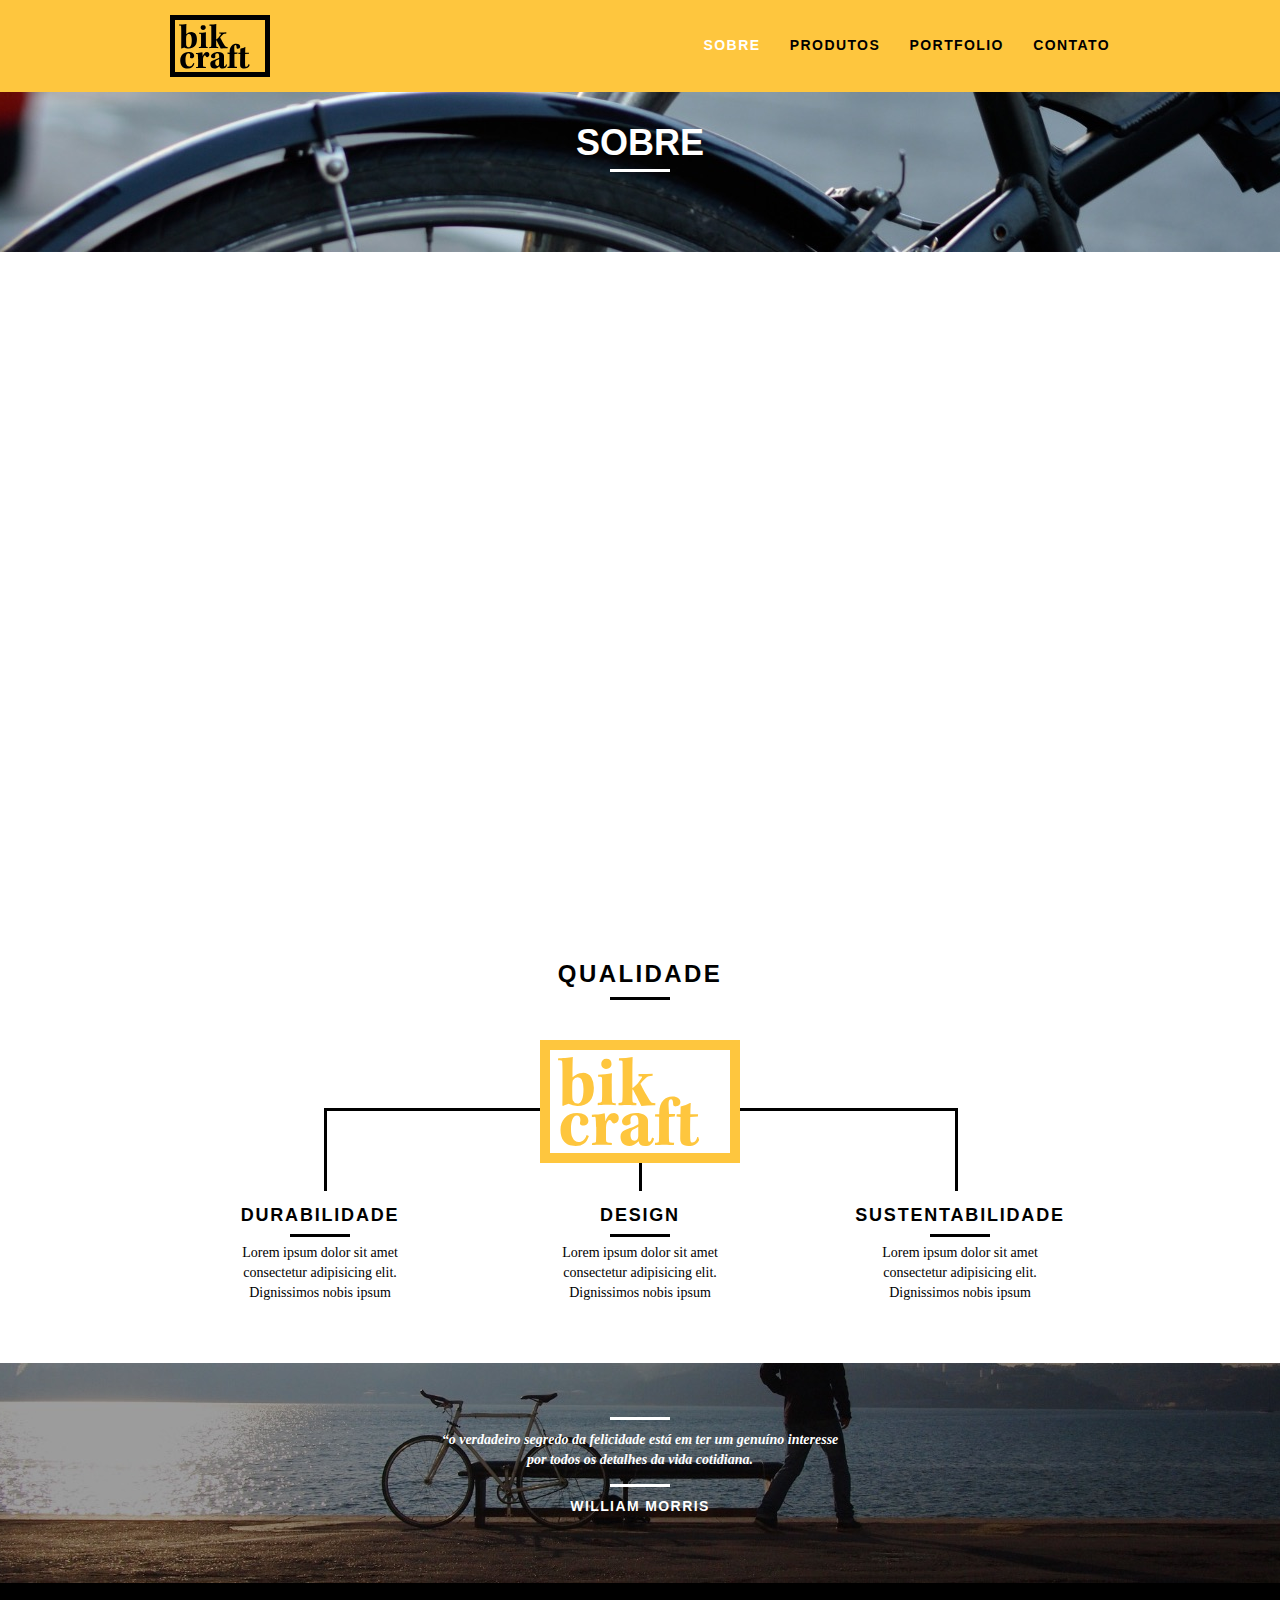
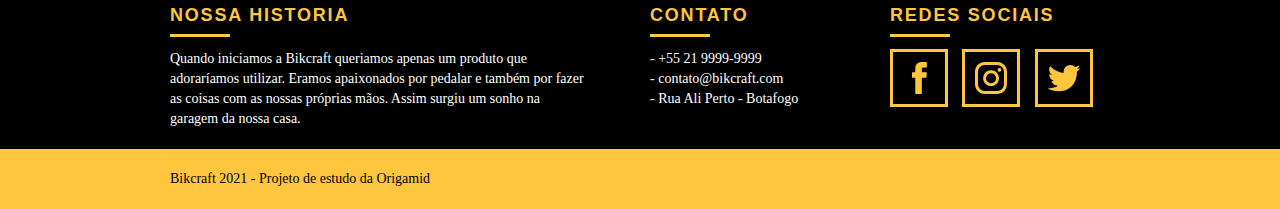
<file: pages/sobre.html>
<!DOCTYPE html>
<html lang="pt-br">

<head>
  <meta charset="UTF-8" />
  <meta name="viewport" content="width=device-width, initial-scale=1.0" />
  <title>Bikcraft | Sobre</title>

  <!-- CSS -->
  <link rel="stylesheet" href="../styles/normalize.css" />
  <link rel="stylesheet" href="../styles/reset.css" />
  <link rel="stylesheet" href="../styles/grid.css" />

  <link rel="stylesheet" href="../styles/style.css" />
  <link rel="stylesheet" href="../styles/sobre.css" />
  <link rel="stylesheet" href="../styles/respondive.css" />
  <script>document.documentElement.classList.add('js')</script>

</head>

<body>
  <!-- Barra de Navegação -->
  <header class="header">
    <div class="container">
      <a href="../index.html" class="grid-4">
        <img src="../assets/bikcraft.svg" alt="logo-Bikcraft" />
      </a>

      <!-- Menu -->
      <nav class="grid-12 header__menu">
        <ul>
          <li><a href="./sobre.html" class="menu__ativo">Sobre</a></li>
          <li><a href="./produtos.html">Produtos</a></li>
          <li><a href="./portfolio.html">Portfolio</a></li>
          <li><a href="./contato.html">Contato</a></li>
        </ul>
      </nav>
    </div>
  </header>

  <!-- Introdução - HOME -->
  <section class="introducao__interna interna__sobre">
    <div class="container">
      <h1 data-anime="400" class="fadeInDown">Sobre</h1>
      <p data-anime="800" class="fadeInDown">conheca mais sobre a bikcraft</p>
    </div>
  </section>


  <!-- Sobre -->
  <section data-anime="1200"class="fadeInDown missao__sobre container animar_interno">
    <div class="grid-10">
      <h2 class="subtitulo__interno">História, Missão e Visão</h2>
      <p>
        Quando iniciamos a Bikcraft queriamos apenas um produto que adoraríamos utilizar. 
        Eramos apaixonados por pedalar e também por fazer as coisas com as nossas próprias 
        mãos. Assim surgiu um sonho na garagem da nossa casa.
      </p>
      <p>
        Conheça os nossos produtos, pergunte para os nossos clientes e descubra
        a maravilha de ter uma Bikcraft na sua casa.
      </p>
    </div>
    <div class="grid-6">
      <h2 class="subtitulo__interno">Valores</h2>
      <ul>
        <li>- Qualidade no processo com</li>
        <li>- Foco no cliente sem perder a</li>
        <li>- Diversão, preservando a</li>
        <li>- Natureza com sustentabilidade</li>
      </ul>
    </div>

    <div class="grid-16 foto__equipe">
      <img src="../assets/equipe-bikcraft.jpg" alt="Equipe Bikcraft">
    </div>

  </section>

  <!-- Qualidade - HOME -->
  <section class="qualidade container">
    <h2 class="subtitulo">Qualidade</h2>
    <img src="../assets/bikcraft-qualidade.svg" alt="Bikcraft">
    <ul class="qualidade__lista">
      <li class="grid-1-3">
        <h3>Durabilidade</h3>
        <p>Lorem ipsum dolor sit amet consectetur adipisicing elit. Dignissimos nobis ipsum</p>
      </li>

      <li class="grid-1-3">
        <h3>Design</h3>
        <p>Lorem ipsum dolor sit amet consectetur adipisicing elit. Dignissimos nobis ipsum</p>
      </li>

      <li class="grid-1-3">
        <h3>Sustentabilidade</h3>
        <p>Lorem ipsum dolor sit amet consectetur adipisicing elit. Dignissimos nobis ipsum</p>
      </li>
    </ul>
  </section>

  <!-- Seção de quebra da Img -->
  <section class="quebra">
    <blockquote class="introducao__quote container">
      <p>
        “o verdadeiro segredo da felicidade está em ter um genuíno interesse por todos os
        detalhes da vida cotidiana.
      </p>
      <cite>WILLIAM MORRIS </cite>
    </blockquote>
  </section>

  <!-- Footer -->
  <footer>
    <aside class="footer">
      <div class="container">

        <div class='grid-8 footer__historia'>
          <h3>Nossa Historia</h3>
          <p>
            Quando iniciamos a Bikcraft queriamos apenas um produto que adoraríamos utilizar. Eramos apaixonados por
            pedalar e também por fazer as coisas com as nossas próprias mãos.
            Assim surgiu um sonho na garagem da nossa casa.
          </p>
        </div>

        <div class="grid-4 footer__contato">
          <h3>Contato</h3>
          <ul>
            <li> - +55 21 9999-9999</li>
            <li> - contato@bikcraft.com</li>
            <li> - Rua Ali Perto - Botafogo</li>
          </ul>
        </div>

        <div class="grid-4 footer__redes">
          <h3>Redes Sociais</h3>
          <ul>
            <li>
              <a href="https://facebook.com" target="_blank">
                <img src="../assets/redes-sociais/facebook.svg" alt="facebook">
              </a>
            </li>

            <li>
              <a href="https://instagram.com" target="_blank">
                <img src="../assets/redes-sociais/instagram.svg" alt="instagram">
              </a>
            </li>

            <li>
              <a href="https://twitter.com" target="_blank">
                <img src="../assets/redes-sociais/twitter.svg" alt="twitter">
              </a>
            </li>
          </ul>
        </div>

      </div>
    </aside>

    <div class="footer__copyright">
      <div class="container">
        <p class="grid-16">Bikcraft 2021 - Projeto de estudo da Origamid</p>
      </div>
    </div>
  </footer>

  <!-- JavaScript -->
  <script src="../scripts/simple-anime.js"></script>
  <script src="../scripts/main.js"></script>
</body>

</html>
</file>
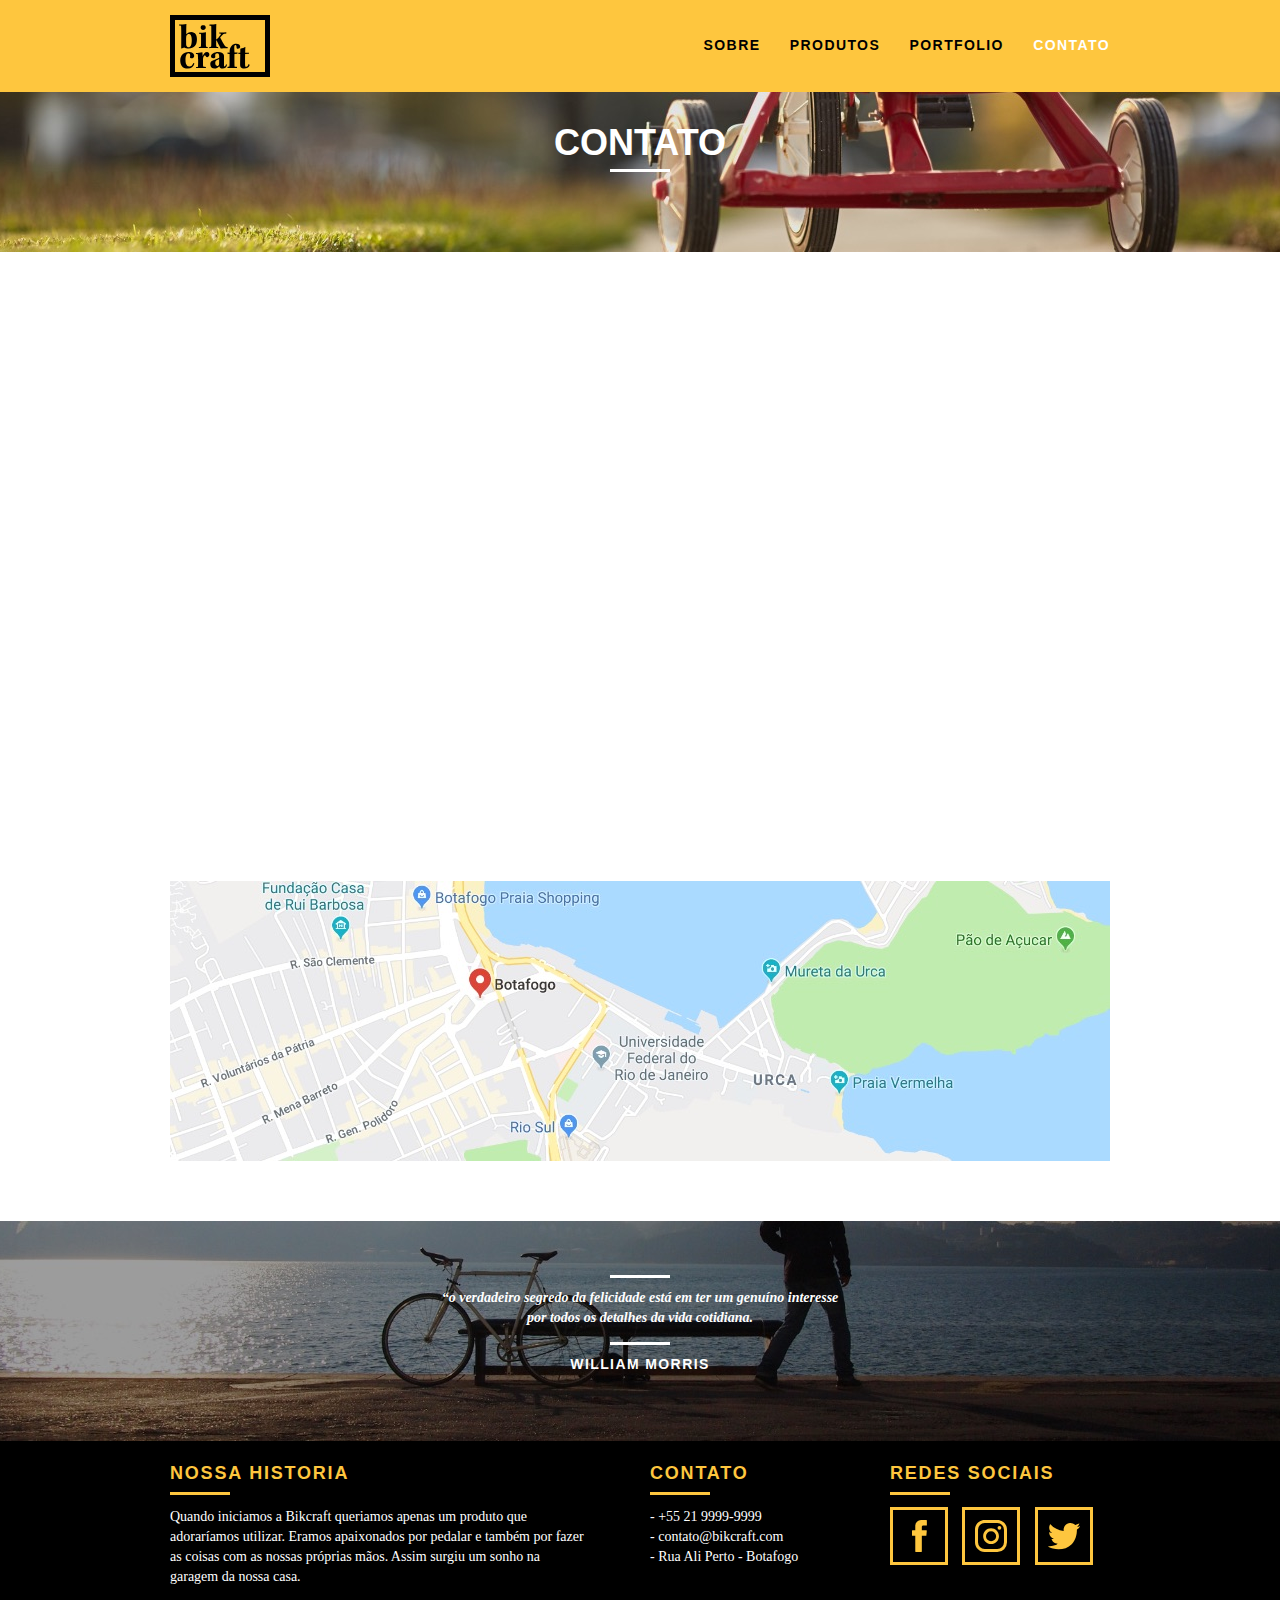
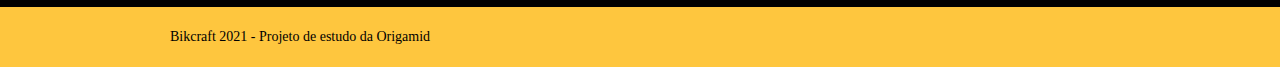
<file: src/pages/contato.html>
<!DOCTYPE html>
<html lang="pt-br">
  <head>
    <meta charset="UTF-8" />
    <meta name="viewport" content="width=device-width, initial-scale=1.0" />
    <title>Bikcraft | Contato</title>
    <meta name="description" content="Compre a sua bicicleta personalizada na Bikcraft. Possuimos modelos Passeio, Retrô e Esporte">

    <meta property="og:type" content="website"/>
    <meta property="og:title" content="Bikcraft - Bicicletas Personalizadas"/>  
    <meta property="og:description" content="Compre a sua bicicleta personalizada na Bikcraft. Possuimos modelos Passeio, Retrô e Esporte"/>
    <meta property="og:url" content="http://site.com"/>  
    <meta property="og:image" content="http://site.com/assets/og-image.png"/>  
  
    <link rel="shortcut icon" href="../assets/favicon.ico">

    <meta property="og:type" content="website"/>
    <meta property="og:title" content="Bikcraft - Bicicletas Personalizadas"/>  
    <meta property="og:description" content="Compre a sua bicicleta personalizada na Bikcraft. Possuimos modelos Passeio, Retrô e Esporte"/>
    <meta property="og:url" content="http://site.com"/>  
    <meta property="og:image" content="http://site.com/assets/og-image.png"/>  
  
    <link rel="shortcut icon" href="./assets/favicon.ico">

    <!-- CSS -->
    <link rel="stylesheet" href="../main.min.css" />
    <script>document.documentElement.classList.add('js')</script>

  </head>

  <body>
    <!-- Barra de Navegação -->
    <header class="header">
      <div class="container">
        <a href="../index.html" class="grid-4">
          <img src="../assets/bikcraft.svg" alt="logo-Bikcraft" />
        </a>

        <!-- Menu -->
        <nav class="grid-12 header__menu">
          <ul>
            <li><a href="./sobre.html">Sobre</a></li>
            <li><a href="./produtos.html">Produtos</a></li>
            <li><a href="./portfolio.html">Portfolio</a></li>
            <li><a href="./contato.html" class="menu__ativo">Contato</a></li>
          </ul>
        </nav>
      </div>
    </header>

    <!-- Introdução - HOME -->
    <section class="introducao__interna interna__contato">
      <div class="container">
        <h1 data-anime="400" class="fadeInDown">Contato</h1>
        <p data-anime="800" class="fadeInDown">Tire suas duvidas com a gente</p>
      </div>
    </section>

  <!-- Forms -->
  <section data-anime="1200" class="fadeInDown contato container">
    <form 
      id="form__orcamento" 
      method="POST"
      action="../../enviar-sendgrid.php"  
      class="form__contato grid-8 formphp"
      >
        <label for="nome">Nome</label>
        <input type="text" id="nome" name="nome" required>
        <label for="email">E-mail</label>
        <input type="email" id="email"name="email" required>
        <label for="telefone">Telefone</label>
        <input type="text" id="telefone" name="telefone">

        <!-- Macete para evitar sapn - 90% funcional -->
        <label class="nao-aparece">Se voce não é um robô, deixe em branco</label>
        <input type="text" class="nao-aparece" name="leaveblank">
        <label class="nao-aparece">Se voce não é um robô, não mude esse campo</label>
        <input type="text" class="nao-aparece" name="dontchange" value="http://">

        <label for="mensagem">Mensagem</label>
      <textarea id="mensagem" name="mensagem" required></textarea>
      <button id="enviar" name="enviar" type="submit" class="button button__black">Enviar</button>
    </form>

    <div class="dados__contato grid-8">
      <h3>Dados</h3>
      <span>+55 11 99822 5296</span>
      <span>orcamento@bikcraft.com</span>
      <span>Rua Ali Perto - Bota Fogo</span>
      <span>Rio de Janeiro - RJ - Brasil</span>
      <h3>Redes Sociais </h3>
      <ul>
        <li>
          <a href="https://facebook.com" target="_blank">
            <img
              src="../assets/redes-sociais/facebook.svg"
              alt="facebook"
            />
          </a>
        </li>

        <li>
          <a href="https://instagram.com" target="_blank">
            <img
              src="../assets/redes-sociais/instagram.svg"
              alt="instagram"
            />
          </a>
        </li>

        <li>
          <a href="https://twitter.com" target="_blank">
            <img
              src="../assets/redes-sociais/twitter.svg"
              alt="twitter"
            />
          </a>
        </li>
      </ul>
    </div>
  </section>

<!-- Mapa -->

<section class="container mapa__contato">
  <a href="https://google.com" target="_blank" class="grid-16"> 
    <img src="../assets/endereco-bikcraft.jpg" alt="Endereço da Bikcraft">
  </a>
</section>


  <!-- Seção de quebra da Img -->
  <section class="quebra">
    <blockquote class="introducao__quote container">
      <p>
        “o verdadeiro segredo da felicidade está em ter um genuíno interesse
        por todos os detalhes da vida cotidiana.
      </p>
      <cite>WILLIAM MORRIS </cite>
    </blockquote>
  </section>

  <!-- Footer -->
  <footer>
    <aside class="footer">
      <div class="container">
        <div class="grid-8 footer__historia">
          <h3>Nossa Historia</h3>
          <p>
            Quando iniciamos a Bikcraft queriamos apenas um produto que
            adoraríamos utilizar. Eramos apaixonados por pedalar e também por
            fazer as coisas com as nossas próprias mãos. Assim surgiu um sonho
            na garagem da nossa casa.
          </p>
        </div>

        <div class="grid-4 footer__contato">
          <h3>Contato</h3>
          <ul>
            <li>- +55 21 9999-9999</li>
            <li>- contato@bikcraft.com</li>
            <li>- Rua Ali Perto - Botafogo</li>
          </ul>
        </div>

        <div class="grid-4 footer__redes">
          <h3>Redes Sociais</h3>
          <ul>
            <li>
              <a href="https://facebook.com" target="_blank">
                <img
                  src="../assets/redes-sociais/facebook.svg"
                  alt="facebook"
                />
              </a>
            </li>

            <li>
              <a href="https://instagram.com" target="_blank">
                <img
                  src="../assets/redes-sociais/instagram.svg"
                  alt="instagram"
                />
              </a>
            </li>

            <li>
              <a href="https://twitter.com" target="_blank">
                <img
                  src="../assets/redes-sociais/twitter.svg"
                  alt="twitter"
                />
              </a>
            </li>
          </ul>
        </div>
      </div>
    </aside>

    <div class="footer__copyright">
      <div class="container">
        <p class="grid-16">Bikcraft 2021 - Projeto de estudo da Origamid</p>
      </div>
    </div>
  </footer>


  <!-- JavaScript -->
  <script src="../scripts/simple-anime.js"></script>
  <script src="../scripts/simple-form.js"></script>
  <script src="../scripts/main.js"></script>  
</body>
</html>
</file>
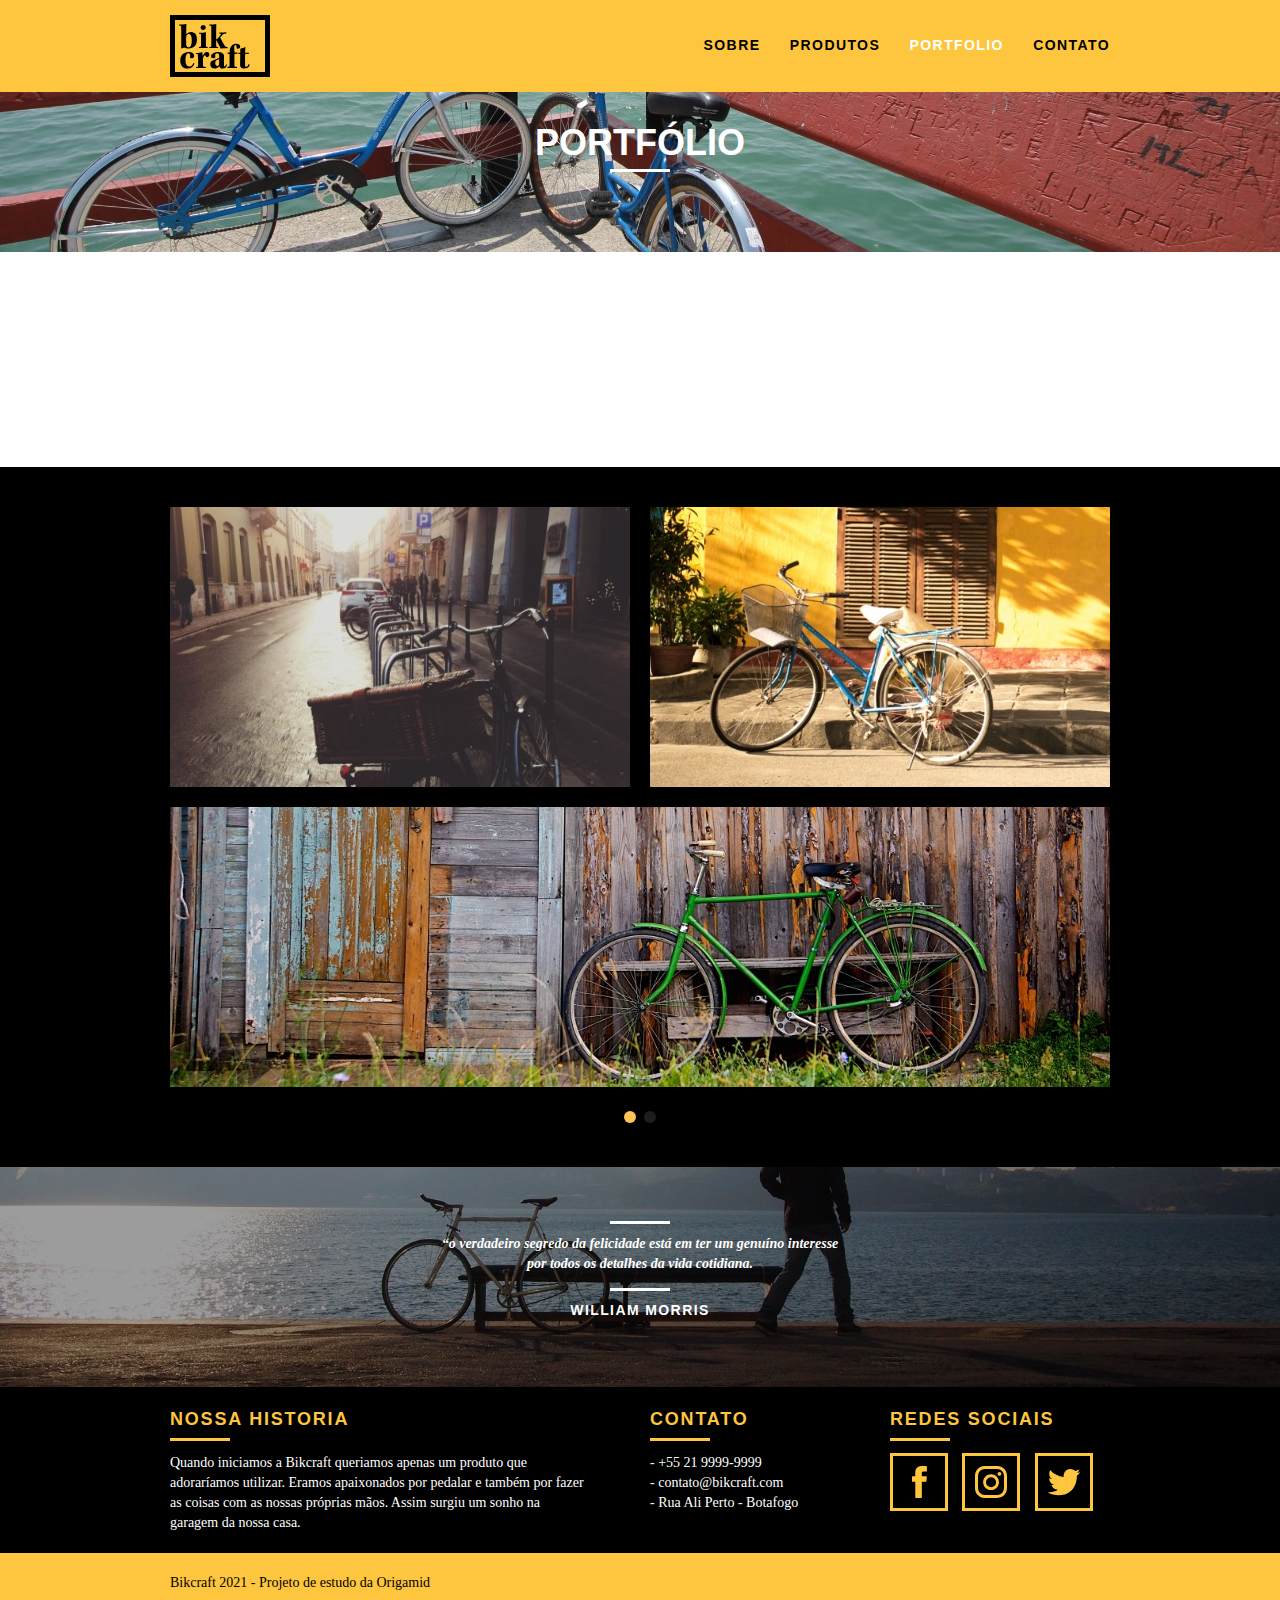
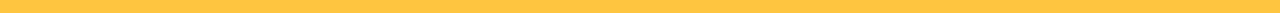
<file: src/pages/portfolio.html>
<!DOCTYPE html>
<html lang="pt-br">
  <head>
    <meta charset="UTF-8" />
    <meta name="viewport" content="width=device-width, initial-scale=1.0" />
    <title>Bikcraft | Portfólio</title>
    <meta name="description" content="Compre a sua bicicleta personalizada na Bikcraft. Possuimos modelos Passeio, Retrô e Esporte">

    <meta property="og:type" content="website"/>
    <meta property="og:title" content="Bikcraft - Bicicletas Personalizadas"/>  
    <meta property="og:description" content="Compre a sua bicicleta personalizada na Bikcraft. Possuimos modelos Passeio, Retrô e Esporte"/>
    <meta property="og:url" content="http://site.com"/>  
    <meta property="og:image" content="http://site.com/assets/og-image.png"/>  
  
    <link rel="shortcut icon" href="../assets/favicon.ico">

    <!-- CSS -->
    <link rel="stylesheet" href="../main.min.css" />
    <script>document.documentElement.classList.add('js')</script>

  </head>

  <body>
    <!-- Barra de Navegação -->
    <header class="header">
      <div class="container">
        <a href="../index.html" class="grid-4">
          <img src="../assets/bikcraft.svg" alt="logo-Bikcraft" />
        </a>

        <!-- Menu -->
        <nav class="grid-12 header__menu">
          <ul>
            <li><a href="./sobre.html">Sobre</a></li>
            <li><a href="./produtos.html">Produtos</a></li>
            <li><a href="./portfolio.html" class="menu__ativo">Portfolio</a></li>
            <li><a href="./contato.html">Contato</a></li>
          </ul>
        </nav>
      </div>
    </header>

    <!-- Introdução - HOME -->
    <section class="introducao__interna interna__portfolio">
      <div class="container">
        <h1 data-anime="400" class="fadeInDown">Portfólio</h1>
        <p data-anime="800" class="fadeInDown">conheca os projetos que amamos mostrar</p>
      </div>
    </section>

    <!-- Quote -->
    <section class="fadeInDown container" data-anime="1200" data-slide="quote">
      <blockquote class="quote__portfolio">
        <p>
          “Pedalar sempre foi a minha paixão, 
          o que o pessoal da Bikcraft fez foi intensificar 
          o meu amor por esta atividade. Recomendo à todos que amo.”
        </p>
        <cite>Barbara Moss</cite>
      </blockquote>
      <blockquote class="quote__portfolio">
        <p>
          “Lorem ipsum dolor sit amet consectetur adipisicing elit.
          Lorem ipsum dolor sit amet consectetur adipisicing elit. 
          Dignissimos nobis ipsum.""
        </p>
        <cite>Eduarda</cite>
      </blockquote>
      <blockquote class="quote__portfolio">
        <p>
          "Lorem ipsum dolor sit amet consectetur adipisicing elit. 
          Lorem ipsum dolor sit amet consectetur adipisicing elit
          Dignissimos nobis ipsum "
        </p>
        <cite>Ana</cite>
      </blockquote>
    </section>

    <!-- Portfolio -->
    <section class="portfolio">
      <div class="container" data-slide="portfolio">
        <ul class="portfolio__lista">
          <li class="grid-8">
            <img src="../assets/portfolio/retro.jpg" alt="Bicicletas-retro">
          </li>
  
          <li class="grid-8">
            <img src="../assets/portfolio/passeio.jpg" alt="Bicicletas-passeio">
          </li>
  
          <li class="grid-16">
            <img src="../assets/portfolio/esporte.jpg" alt="Bicicletas-esporte">
          </li>
        </ul>
        <ul class="portfolio__lista">
          <li class="grid-8">
            <img src="../assets/portfolio/passeio.jpg" alt="Bicicletas-passeio">
          </li>

          <li class="grid-8">
            <img src="../assets/portfolio/retro.jpg" alt="Bicicletas-retro">
          </li>
  
          <li class="grid-16">
            <img src="../assets/portfolio/esporte.jpg" alt="Bicicletas-esporte">
          </li>
        </ul>
    </section>



    <!-- Seção de quebra da Img -->
    <section class="quebra">
      <blockquote class="introducao__quote container">
        <p>
          “o verdadeiro segredo da felicidade está em ter um genuíno interesse
          por todos os detalhes da vida cotidiana.
        </p>
        <cite>WILLIAM MORRIS </cite>
      </blockquote>
    </section>

    <!-- Footer -->
    <footer>
      <aside class="footer">
        <div class="container">
          <div class="grid-8 footer__historia">
            <h3>Nossa Historia</h3>
            <p>
              Quando iniciamos a Bikcraft queriamos apenas um produto que
              adoraríamos utilizar. Eramos apaixonados por pedalar e também por
              fazer as coisas com as nossas próprias mãos. Assim surgiu um sonho
              na garagem da nossa casa.
            </p>
          </div>

          <div class="grid-4 footer__contato">
            <h3>Contato</h3>
            <ul>
              <li>- +55 21 9999-9999</li>
              <li>- contato@bikcraft.com</li>
              <li>- Rua Ali Perto - Botafogo</li>
            </ul>
          </div>

          <div class="grid-4 footer__redes">
            <h3>Redes Sociais</h3>
            <ul>
              <li>
                <a href="https://facebook.com" target="_blank">
                  <img
                    src="../assets/redes-sociais/facebook.svg"
                    alt="facebook"
                  />
                </a>
              </li>

              <li>
                <a href="https://instagram.com" target="_blank">
                  <img
                    src="../assets/redes-sociais/instagram.svg"
                    alt="instagram"
                  />
                </a>
              </li>

              <li>
                <a href="https://twitter.com" target="_blank">
                  <img
                    src="../assets/redes-sociais/twitter.svg"
                    alt="twitter"
                  />
                </a>
              </li>
            </ul>
          </div>
        </div>
      </aside>

      <div class="footer__copyright">
        <div class="container">
          <p class="grid-16">Bikcraft 2021 - Projeto de estudo da Origamid</p>
        </div>
      </div>
    </footer>

  <!-- JavaScript -->
  <script src="../scripts/simple-anime.js"></script>
  <script src="../scripts/simple-slide.js"></script>
  <script src="../scripts/main.js"></script>
  </body>
</html>
</file>
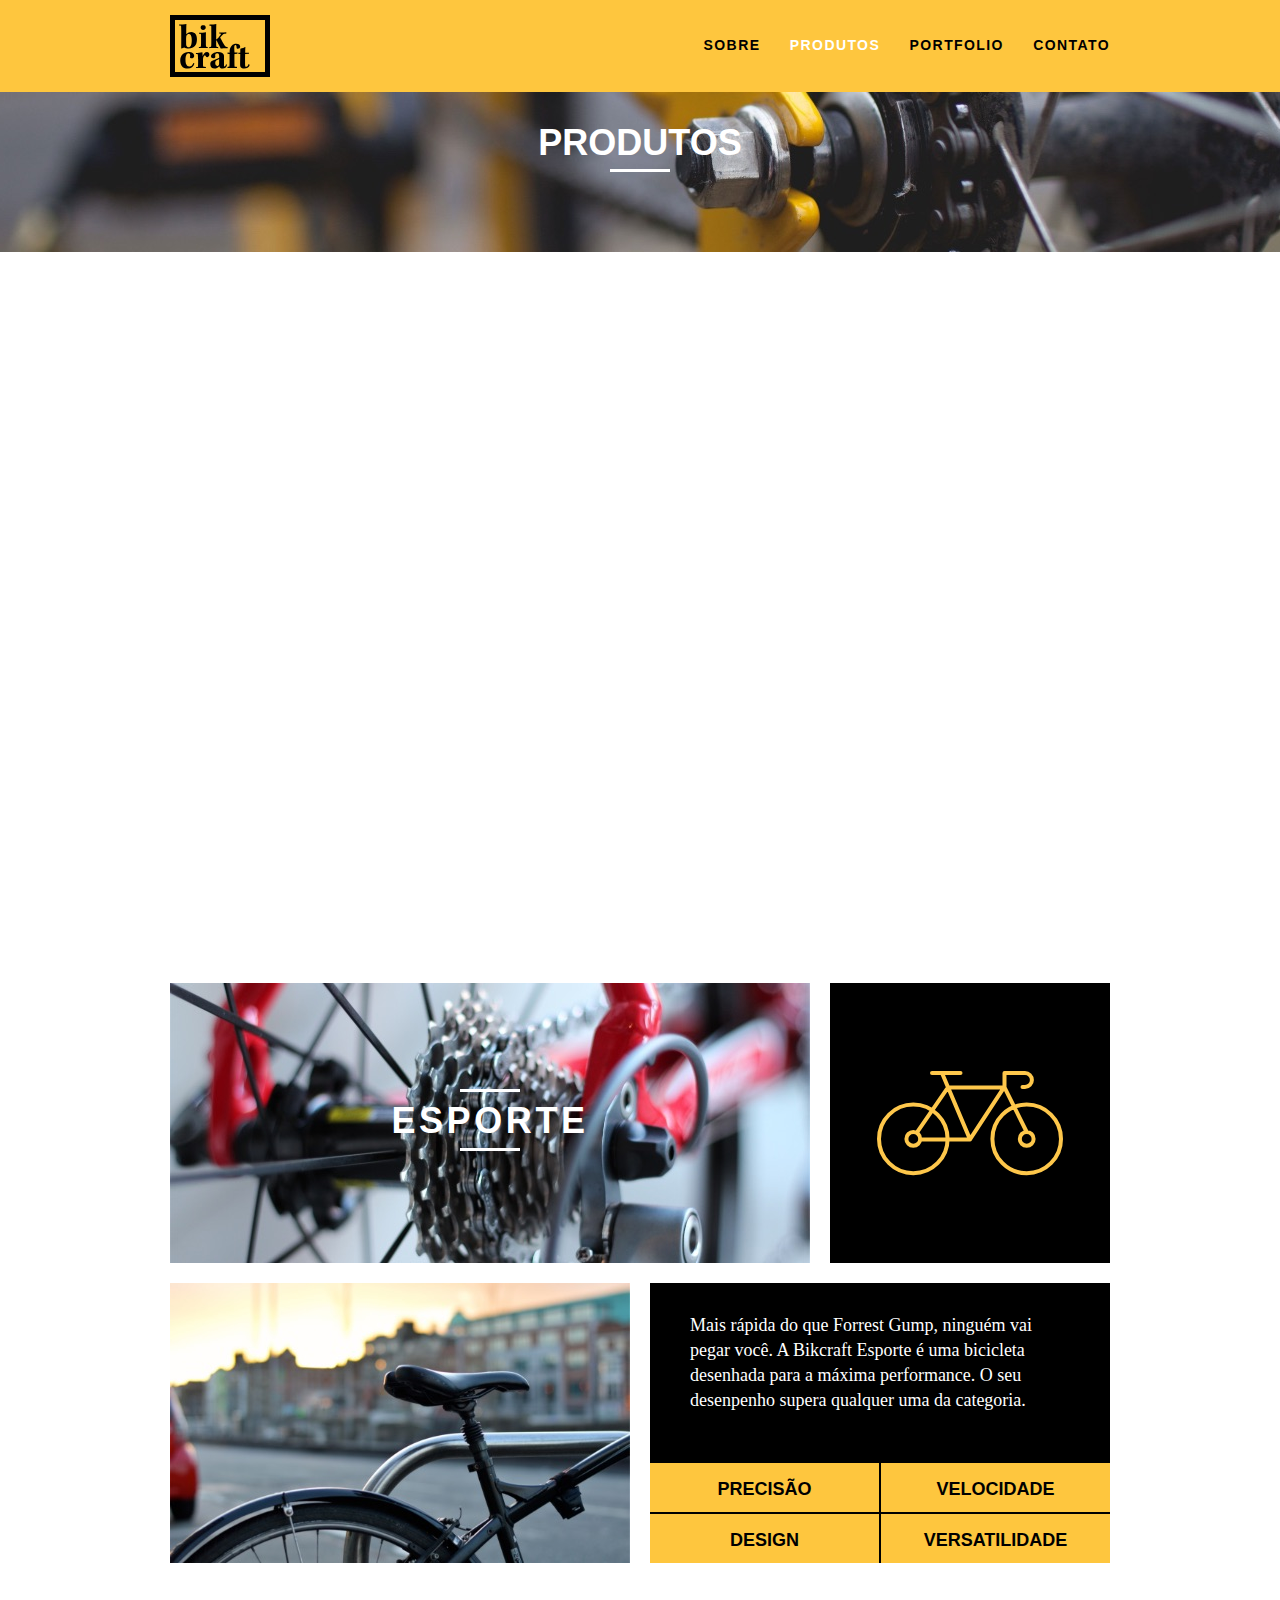
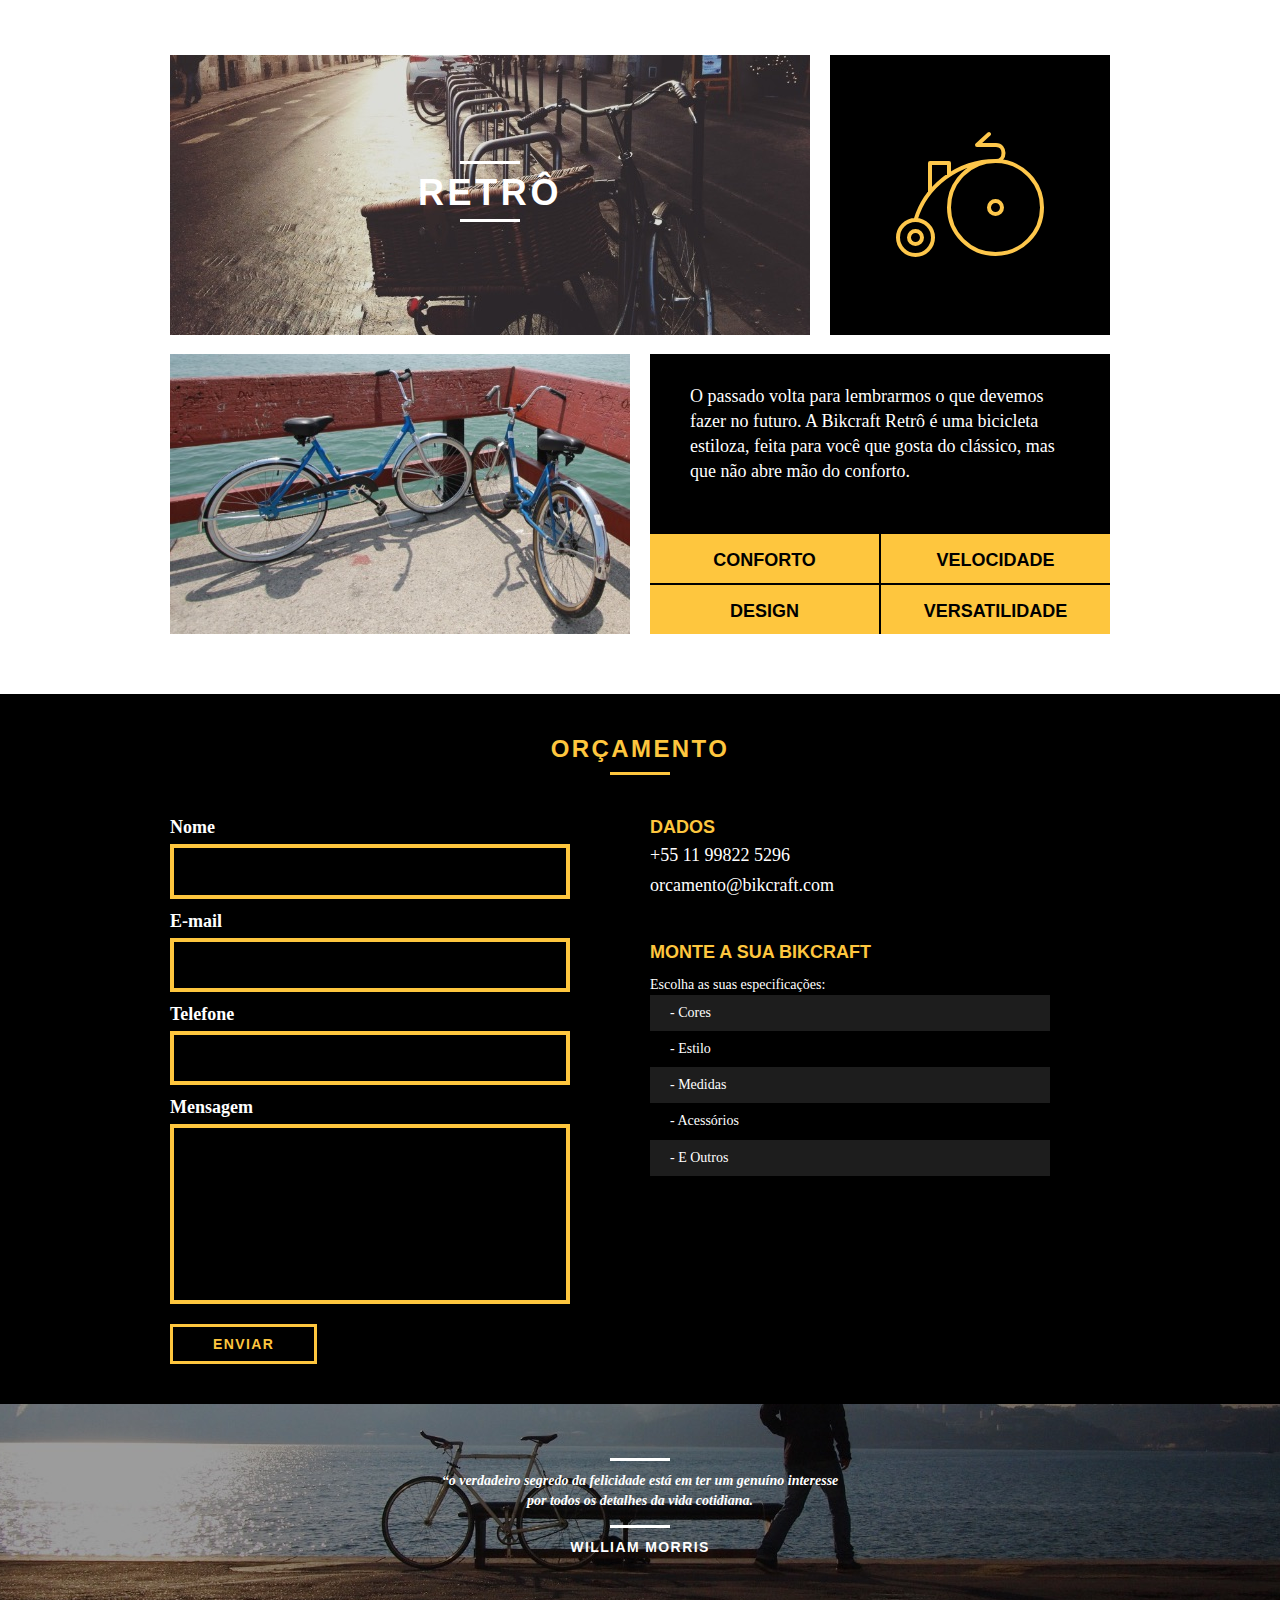
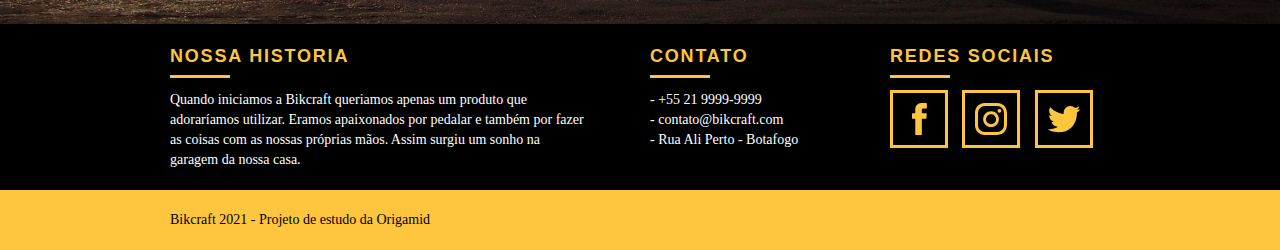
<file: src/pages/produtos.html>
<!DOCTYPE html>
<html lang="pt-br">
  <head>
    <meta charset="UTF-8" />
    <meta name="viewport" content="width=device-width, initial-scale=1.0" />
    <title>Bikcraft | Produtos</title>
    <meta name="description" content="Compre a sua bicicleta personalizada na Bikcraft. Possuimos modelos Passeio, Retrô e Esporte">

    <meta property="og:type" content="website"/>
    <meta property="og:title" content="Bikcraft - Bicicletas Personalizadas"/>  
    <meta property="og:description" content="Compre a sua bicicleta personalizada na Bikcraft. Possuimos modelos Passeio, Retrô e Esporte"/>
    <meta property="og:url" content="http://site.com"/>  
    <meta property="og:image" content="http://site.com/assets/og-image.png"/>  
  
    <link rel="shortcut icon" href="../assets/favicon.ico">

    <!-- CSS -->
    <link rel="stylesheet" href="../main.min.css" />
    <script>document.documentElement.classList.add('js')</script>

  </head>

  <body>
    <!-- Barra de Navegação -->
    <header class="header">
      <div class="container">
        <a href="../index.html" class="grid-4">
          <img src="../assets/bikcraft.svg" alt="logo-Bikcraft" />
        </a>

        <!-- Menu -->
        <nav class="grid-12 header__menu">
          <ul>
            <li><a href="./sobre.html">Sobre</a></li>
            <li><a href="./produtos.html" class="menu__ativo">Produtos</a></li>
            <li><a href="./portfolio.html">Portfolio</a></li>
            <li><a href="./contato.html">Contato</a></li>
          </ul>
        </nav>
      </div>
    </header>

    <!-- Introdução - HOME -->
    <section class="introducao__interna interna__produto">
      <div class="container">
        <h1 data-anime="400" class="fadeInDown">Produtos</h1>
        <p data-anime="800" class="fadeInDown">conheca todos os nossos produtos</p>
      </div>
    </section>

    <!-- Produtos -->
    <section data-anime="1200" class="fadeInDown container produto__item">
      <div class="grid-11">
        <img src="../assets/produtos/bikcraft-passeio-1.jpg" alt="Bikcraft" />
        <h2>Passeio</h2>
      </div>
      <div class="grid-5 produto__icone">
        <img src="../assets/produtos/passeio.svg" alt="Icone Passeio" />
      </div>
      <div class="grid-8">
        <img src="../assets/produtos/bikcraft-passeio-2.jpg" alt="Bikcraft" />
      </div>
      <div class="grid-8 produto__info">
        <p>
          Muito melhor do que passear pela orla a vidros fechados. A Bikcraft
          Passeio é uma bicicleta que une conforto e praticidade para o seu dia
          a dia. Você nunca mais vai querer saber de outra.
        </p>
        <ul>
          <li>Conforto</li>
					<li>Praticidade</li>
					<li>Design</li>
					<li>Versatilidade</li>
        </ul>
      </div>
    </section>

    <section class="container produto__item">
      <div class="grid-11">
        <img src="../assets/produtos/bikcraft-esporte-1.jpg" alt="Bikcraft Esporte" />
        <h2>Esporte</h2>
      </div>
      <div class="grid-5 produto__icone">
        <img src="../assets/produtos/esporte.svg" alt="Icone Esporte" />
      </div>
      <div class="grid-8">
        <img src="../assets/produtos/bikcraft-esporte-2.jpg" alt="Bikcraft Esporte" />
      </div>
      <div class="grid-8 produto__info">
        <p>
          Mais rápida do que Forrest Gump, ninguém vai pegar você. A Bikcraft
          Esporte é uma bicicleta desenhada para a máxima performance. O seu
          desenpenho supera qualquer uma da categoria.
        </p>
        <ul>
          <li>Precisão</li>
          <li>Velocidade</li>
          <li>Design</li>
          <li>Versatilidade</li>
        </ul>
      </div>
    </section>

    <section class="container produto__item">
      <div class="grid-11">
        <img src="../assets/produtos/bikcraft-retro-1.jpg" alt="Bikcraft Retrô" />
        <h2>Retrô</h2>
      </div>
      <div class="grid-5 produto__icone">
        <img src="../assets/produtos/retro.svg" alt="Icone Retrô" />
      </div>
      <div class="grid-8">
        <img src="../assets/produtos/bikcraft-retro-2.jpg" alt="Bikcraft Retrô" />
      </div>
      <div class="grid-8 produto__info">
        <p>
          O passado volta para lembrarmos o que devemos fazer no futuro. A
          Bikcraft Retrô é uma bicicleta estiloza, feita para você que gosta do
          clássico, mas que não abre mão do conforto.
        </p>
        <ul>
          <li>Conforto</li>
          <li>Velocidade</li>
          <li>Design</li>
          <li>Versatilidade</li>
        </ul>
      </div>
    </section>

    <!-- Forms -->
    <section class="formulario">
      <div class="container">
        <h2 class="subtitulo">Orçamento</h2>
        <form 
          id="form__orcamento"
          method="POST"
          action="../../enviar-sendgrid.php"  
          class="form grid-8 formphp"
        >
          <label for="nome">Nome</label>
          <input type="text" id="nome" name="nome" required>
          <label for="email">E-mail</label>
          <input type="email" id="email"name="email" required>
          <label for="telefone">Telefone</label>
          <input type="text" id="telefone" name="telefone">

          <!-- Macete para evitar sapn - 90% funcional -->
          <label class="nao-aparece">Se voce não é um robô, deixe em branco</label>
          <input type="text" class="nao-aparece" name="leaveblank">
          <label class="nao-aparece">Se voce não é um robô, não mude esse campo</label>
          <input type="text" class="nao-aparece" name="dontchange" value="http://">

          <label for="mensagem">Mensagem</label>
          <textarea id="mensagem" name="mensagem" required></textarea>
          <button id="enviar" name="enviar" type="submit" class="button">Enviar</button>
        </form>

        <div class="dados__orcamento grid-8">
          <h3>Dados</h3>
          <span>+55 11 99822 5296</span>
          <span>orcamento@bikcraft.com</span>
          <h3>Monte a sua Bikcraft</h3>
          <p>Escolha as suas especificações: </p>
          <ul>
            <li>- Cores</li>
            <li>- Estilo</li>
            <li>- Medidas</li>
            <li>- Acessórios</li>
            <li>- E Outros</li>
          </ul>
        </div>
      </div>
    </section>

    <!-- Seção de quebra da Img -->
    <section class="quebra">
      <blockquote class="introducao__quote container">
        <p>
          “o verdadeiro segredo da felicidade está em ter um genuíno interesse
          por todos os detalhes da vida cotidiana.
        </p>
        <cite>WILLIAM MORRIS </cite>
      </blockquote>
    </section>

    <!-- Footer -->
    <footer>
      <aside class="footer">
        <div class="container">
          <div class="grid-8 footer__historia">
            <h3>Nossa Historia</h3>
            <p>
              Quando iniciamos a Bikcraft queriamos apenas um produto que
              adoraríamos utilizar. Eramos apaixonados por pedalar e também por
              fazer as coisas com as nossas próprias mãos. Assim surgiu um sonho
              na garagem da nossa casa.
            </p>
          </div>

          <div class="grid-4 footer__contato">
            <h3>Contato</h3>
            <ul>
              <li>- +55 21 9999-9999</li>
              <li>- contato@bikcraft.com</li>
              <li>- Rua Ali Perto - Botafogo</li>
            </ul>
          </div>

          <div class="grid-4 footer__redes">
            <h3>Redes Sociais</h3>
            <ul>
              <li>
                <a href="https://facebook.com" target="_blank">
                  <img
                    src="../assets/redes-sociais/facebook.svg"
                    alt="facebook"
                  />
                </a>
              </li>

              <li>
                <a href="https://instagram.com" target="_blank">
                  <img
                    src="../assets/redes-sociais/instagram.svg"
                    alt="instagram"
                  />
                </a>
              </li>

              <li>
                <a href="https://twitter.com" target="_blank">
                  <img
                    src="../assets/redes-sociais/twitter.svg"
                    alt="twitter"
                  />
                </a>
              </li>
            </ul>
          </div>
        </div>
      </aside>

      <div class="footer__copyright">
        <div class="container">
          <p class="grid-16">Bikcraft 2021 - Projeto de estudo da Origamid</p>
        </div>
      </div>
    </footer>

      <!-- JavaScript -->
  <script src="../scripts/simple-anime.js"></script>
  <script src="../scripts/simple-form.js"></script>
  <script src="../scripts/main.js"></script>
  </body>
</html>
</file>
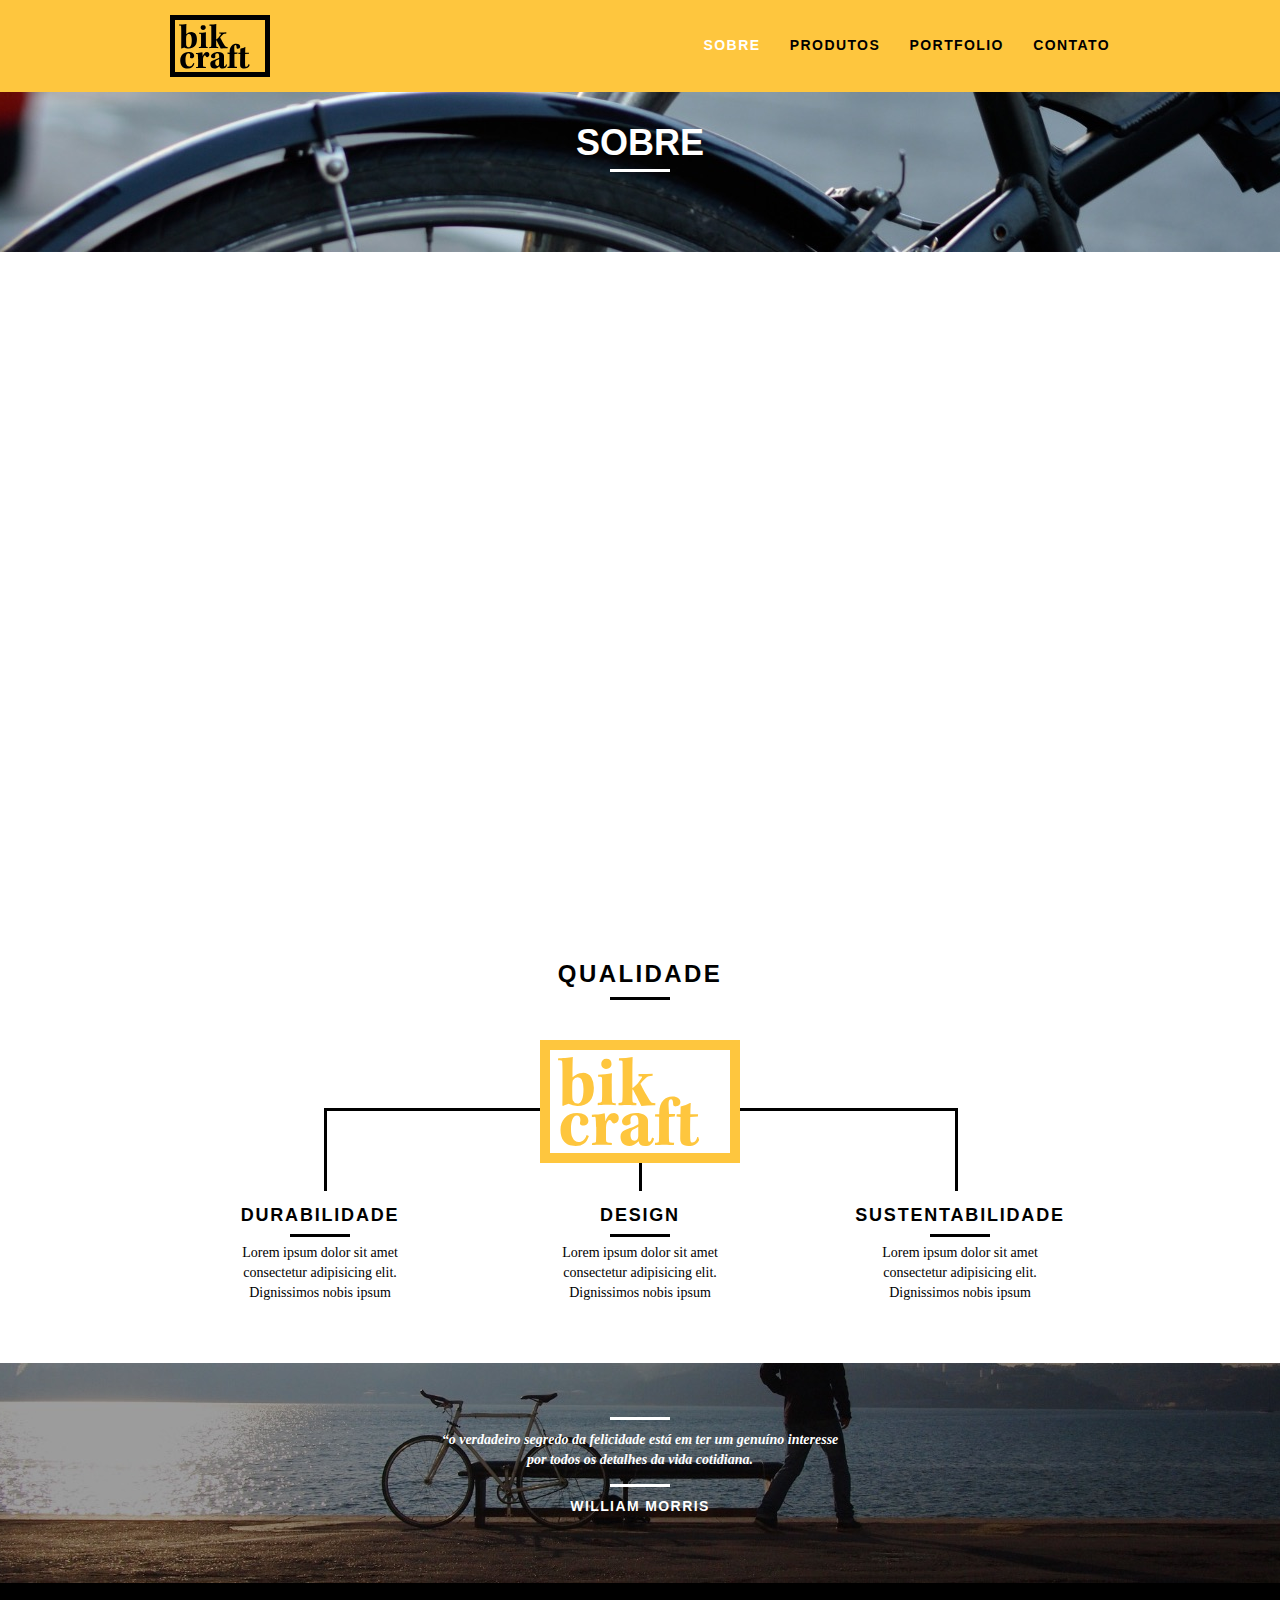
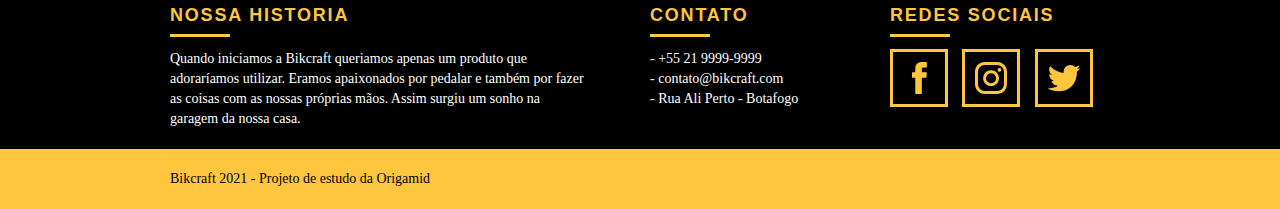
<file: src/pages/sobre.html>
<!DOCTYPE html>
<html lang="pt-br">

<head>
  <meta charset="UTF-8" />
  <meta name="viewport" content="width=device-width, initial-scale=1.0" />
  <title>Bikcraft | Sobre</title>
  <meta name="description" content="Compre a sua bicicleta personalizada na Bikcraft. Possuimos modelos Passeio, Retrô e Esporte">

  <meta property="og:type" content="website"/>
  <meta property="og:title" content="Bikcraft - Bicicletas Personalizadas"/>  
  <meta property="og:description" content="Compre a sua bicicleta personalizada na Bikcraft. Possuimos modelos Passeio, Retrô e Esporte"/>
  <meta property="og:url" content="http://site.com"/>  
  <meta property="og:image" content="http://site.com/assets/og-image.png"/>  

  <link rel="shortcut icon" href="../assets/favicon.ico">

  <!-- CSS -->
  <link rel="stylesheet" href="../main.min.css" />
  <script>document.documentElement.classList.add('js')</script>

</head>

<body>
  <!-- Barra de Navegação -->
  <header class="header">
    <div class="container">
      <a href="../index.html" class="grid-4">
        <img src="../assets/bikcraft.svg" alt="logo-Bikcraft" />
      </a>

      <!-- Menu -->
      <nav class="grid-12 header__menu">
        <ul>
          <li><a href="./sobre.html" class="menu__ativo">Sobre</a></li>
          <li><a href="./produtos.html">Produtos</a></li>
          <li><a href="./portfolio.html">Portfolio</a></li>
          <li><a href="./contato.html">Contato</a></li>
        </ul>
      </nav>
    </div>
  </header>

  <!-- Introdução - HOME -->
  <section class="introducao__interna interna__sobre">
    <div class="container">
      <h1 data-anime="400" class="fadeInDown">Sobre</h1>
      <p data-anime="800" class="fadeInDown">conheca mais sobre a bikcraft</p>
    </div>
  </section>


  <!-- Sobre -->
  <section data-anime="1200"class="fadeInDown missao__sobre container animar_interno">
    <div class="grid-10">
      <h2 class="subtitulo__interno">História, Missão e Visão</h2>
      <p>
        Quando iniciamos a Bikcraft queriamos apenas um produto que adoraríamos utilizar. 
        Eramos apaixonados por pedalar e também por fazer as coisas com as nossas próprias 
        mãos. Assim surgiu um sonho na garagem da nossa casa.
      </p>
      <p>
        Conheça os nossos produtos, pergunte para os nossos clientes e descubra
        a maravilha de ter uma Bikcraft na sua casa.
      </p>
    </div>
    <div class="grid-6">
      <h2 class="subtitulo__interno">Valores</h2>
      <ul>
        <li>- Qualidade no processo com</li>
        <li>- Foco no cliente sem perder a</li>
        <li>- Diversão, preservando a</li>
        <li>- Natureza com sustentabilidade</li>
      </ul>
    </div>

    <div class="grid-16 foto__equipe">
      <img src="../assets/equipe-bikcraft.jpg" alt="Equipe Bikcraft">
    </div>

  </section>

  <!-- Qualidade - HOME -->
  <section class="qualidade container">
    <h2 class="subtitulo">Qualidade</h2>
    <img src="../assets/bikcraft-qualidade.svg" alt="Bikcraft">
    <ul class="qualidade__lista">
      <li class="grid-1-3">
        <h3>Durabilidade</h3>
        <p>Lorem ipsum dolor sit amet consectetur adipisicing elit. Dignissimos nobis ipsum</p>
      </li>

      <li class="grid-1-3">
        <h3>Design</h3>
        <p>Lorem ipsum dolor sit amet consectetur adipisicing elit. Dignissimos nobis ipsum</p>
      </li>

      <li class="grid-1-3">
        <h3>Sustentabilidade</h3>
        <p>Lorem ipsum dolor sit amet consectetur adipisicing elit. Dignissimos nobis ipsum</p>
      </li>
    </ul>
  </section>

  <!-- Seção de quebra da Img -->
  <section class="quebra">
    <blockquote class="introducao__quote container">
      <p>
        “o verdadeiro segredo da felicidade está em ter um genuíno interesse por todos os
        detalhes da vida cotidiana.
      </p>
      <cite>WILLIAM MORRIS </cite>
    </blockquote>
  </section>

  <!-- Footer -->
  <footer>
    <aside class="footer">
      <div class="container">

        <div class='grid-8 footer__historia'>
          <h3>Nossa Historia</h3>
          <p>
            Quando iniciamos a Bikcraft queriamos apenas um produto que adoraríamos utilizar. Eramos apaixonados por
            pedalar e também por fazer as coisas com as nossas próprias mãos.
            Assim surgiu um sonho na garagem da nossa casa.
          </p>
        </div>

        <div class="grid-4 footer__contato">
          <h3>Contato</h3>
          <ul>
            <li> - +55 21 9999-9999</li>
            <li> - contato@bikcraft.com</li>
            <li> - Rua Ali Perto - Botafogo</li>
          </ul>
        </div>

        <div class="grid-4 footer__redes">
          <h3>Redes Sociais</h3>
          <ul>
            <li>
              <a href="https://facebook.com" target="_blank">
                <img src="../assets/redes-sociais/facebook.svg" alt="facebook">
              </a>
            </li>

            <li>
              <a href="https://instagram.com" target="_blank">
                <img src="../assets/redes-sociais/instagram.svg" alt="instagram">
              </a>
            </li>

            <li>
              <a href="https://twitter.com" target="_blank">
                <img src="../assets/redes-sociais/twitter.svg" alt="twitter">
              </a>
            </li>
          </ul>
        </div>

      </div>
    </aside>

    <div class="footer__copyright">
      <div class="container">
        <p class="grid-16">Bikcraft 2021 - Projeto de estudo da Origamid</p>
      </div>
    </div>
  </footer>

  <!-- JavaScript -->
  <script src="../scripts/simple-anime.js"></script>
  <script src="../scripts/main.js"></script>
</body>

</html>
</file>
<file: styles/grid.css>
/**
 * CALCULO DO GRID
 * 
 * (Container / colunas * colunaEscolhida) - Gutter
 * 
 * (960px / 16 * 5 ) - 20px
 */

*,
*:before,
*:after {
  -webkit-box-sizing: border-box;
  -moz-box-sizing: border-box;
  box-sizing: border-box;
}

.container {
  width: 960px;
  margin: 0 auto;
  padding: 0px;
  position: relative;
}

.container:after,
.container:before {
  content: " ";
  display: table;
}

.container:after {
  clear: both;
}

.grid-1,
.grid-2,
.grid-3,
.grid-4,
.grid-5,
.grid-6,
.grid-7,
.grid-8,
.grid-9,
.grid-10,
.grid-11,
.grid-12,
.grid-13,
.grid-14,
.grid-15,
.grid-16,
.grid-1-3 {
  float: left;
  margin-left: 10px;
  margin-right: 10px;
}

.grid-1 {
  width: 40px;
}
.grid-2 {
  width: 100px;
}
.grid-3 {
  width: 160px;
}
.grid-4 {
  width: 220px;
}
.grid-5 {
  width: 280px; /*(Container / colunas * colunaEscolhida) - Gutter */
}
.grid-6 {
  width: 340px;
}
.grid-7 {
  width: 400px;
}
.grid-8 {
  width: 460px;
}
.grid-9 {
  width: 520px;
}
.grid-10 {
  width: 580px;
}
.grid-11 {
  width: 640px;
}
.grid-12 {
  width: 700px;
}
.grid-13 {
  width: 760px;
}
.grid-14 {
  width: 820px;
}
.grid-15 {
  width: 880px;
}
.grid-16 {
  width: 940px;
}
.grid-1-3 {
  width: 300px;
}


@media only screen and (min-width: 788px) and (max-width: 979px) {
  /* Aplicado quando estiber num dispositivo com telas de 768px e 959px */
.container {
  width: 768px;
}

.grid-1 {
  width: 28px;
}
.grid-2 {
  width: 76px;
}
.grid-3 {
  width: 124px;
}
.grid-4 {
  width: 172px;
}
.grid-5 {
  width: 220px;
}
.grid-6 {
  width: 268px;
}
.grid-7 {
  width: 316px;
}
.grid-8 {
  width: 364px;
}
.grid-9 {
  width: 412px;
}
.grid-10 {
  width: 460px;
}
.grid-11 {
  width: 508px;
}
.grid-12 {
  width: 556px;
}
.grid-13 {
  width: 604px;
}
.grid-14 {
  width: 652px;
}
.grid-15 {
  width: 700px;
}
.grid-16 {
  width: 748px;
}
.grid-1-3 {
  width: 236px;
}
}

@media only screen and (max-width: 787px) {
  /*Aplica até 787px  */
.container {
  width: 300px;
}

.grid-1,
.grid-2,
.grid-3,
.grid-4,
.grid-5,
.grid-6,
.grid-7,
.grid-8,
.grid-9,
.grid-10,
.grid-11,
.grid-12,
.grid-13,
.grid-14,
.grid-15,
.grid-16,
.grid-1-3 {
  width: 300px;
  margin: 0 0 20px 0;
  float: none;
}
}
</file>
<file: styles/style.css>
@import './root.css';
@import './plugins.css';


/* Barra de Navegação */
.header {
  position: fixed;
  top: 0;
  width: 100%;
  background: var(--yellow-standard);
  padding: 15px 0;
  z-index: 10;
}

.header__menu {
  text-align: right;
}

.header__menu ul li {
  display: inline-block;
  margin-left: 25px;
  margin-top: 20px;
}

.header__menu ul li a {
  color: var(--black-standard);
  font-weight: bold;
  text-transform: uppercase;
  letter-spacing: 0.1em;
  font-size: 14px;
  line-height: 20px;
  padding: 10px 0;
}
.header__menu ul li a.menu__ativo {
  color: var(--white-standard)
  
}

.header__menu ul li a:hover {
  color: var(--white-standard);
  transition: 0.3s;
}

/* Introdução - Home */

.introducao {
  width: 100%;
  height: 380px;
  background: url(../assets/bg.jpg) no-repeat center;
  background-size: cover;
  margin-top: 92px;
  text-align: center;
  padding-top: 80px;
}

.introducao h1 {
  font-size: 48px;
  color: var(--white-standard);
  font-weight: bold;
  text-transform: uppercase;
}

.introducao__quote {
  max-width: 290px;
  margin: 0 auto;
  margin-bottom: 40px;
  color: var(--white-standard);
}

.introducao__quote p {
  font-style: italic;
  font-weight: 800;
}

.introducao__quote p::before,
.introducao__quote p::after {
  content: "";
  display: block;
  width: 60px;
  height: 3px;
  background: var(--white-standard);
  margin: 14px auto 10px auto;
}

.introducao__quote cite {
  font-style: normal;
  font-weight: 800;
  font-size: 14px;
  letter-spacing: 0.1em;
}

/* Introducao interna */
.introducao__interna {
  width: 100%;
  margin-top: 92px;
  height: 160px;
  text-align: center;
  color: var(--white-standard);
  padding-top: 30px;
}

.introducao__interna h1 {
  font-size: 36px;
  font-weight: bold;
  text-transform: uppercase;
}

.introducao__interna h1::after {
  content: "";
  display: block;
  width: 60px;
  height: 3px;
  background: var(--white-standard);
  margin: 6px auto 10px auto;
}

/* Produtos - HOME */
.produtos {
  padding: 60px 0;
}

.produtos__icone {
  background: var(--black-standard);
  padding: 20px;
}

.produtos__lista li {
  background: var(--yellow-standard);
  text-align:  center;
}

.produtos__lista li  img{
  margin: 0 auto;
}

.produtos__lista li h3 {
  font-weight: bold;
  font-size: 18px;
  line-height: 25px;
  text-transform: uppercase;
  letter-spacing: 0.1em;
  margin-top: 20px;
}

.produtos__lista li h3::after {
  content: "";
  display: block;
  width: 60px;
  height: 3px;
  background: var(--black-standard);
  margin: 2px auto;
}

.produtos__lista li p {
  padding: 10px 20px 20px 20px;
}

.produtos__info {
  clear: both;
  padding-top: 40px;
  text-align: center;
}

.produtos__info p {
  margin-bottom: 40px;
  font-weight: 600;
}

/* Portifólio - HOME */
.portfolio {
  width: 100%;
  background: var(--black-standard);
  padding: 40px 0;
}

.portfolio .subtitulo {
  color: var(--yellow-standard);
}

.portfolio .subtitulo::after {
  background: var(--yellow-standard);
}

.portfolio__lista li:last-child {
  margin-top: 20px;
}

.portfolio .produtos__info p {
  color: var(--white-standard);
  font-weight: 800;
}

/* Qualidade - HOME */

.qualidade {
  padding: 60px 0;
}

.qualidade::after {
  content: "";
  width: 634px;
  height: 83px;
  display: block;
  background: url(../assets/linhas.svg) no-repeat center;
  position: absolute;
  top: 209px;
  right: 162px;
  z-index: -1;
}

.qualidade__lista {
  padding-top: 20px;
  overflow: auto;
}

.qualidade img {
  margin: 0 auto;
}

.qualidade__lista li {
  text-align: center;
  padding: 0 40px;
}

.qualidade__lista li h3 {
  font-weight: bold;
  font-size: 18px;
  line-height: 25px;
  text-transform: uppercase;
  letter-spacing: 0.1em;
  margin-top: 20px;
}

.qualidade__lista li h3::after {
  content: "";
  display: block;
  width: 60px;
  height: 3px;
  background: var(--black-standard);
  margin: 6px auto;
}

/* Seção de quebra da Img  */
.quebra {
  width: 100%;
  height: 220px;
  background: url(../assets/bg-footer.jpg) no-repeat center;
  background-size: cover;
  text-align: center;
  font-weight: 800;
  padding-top: 40px;
}

.quebra .introducao__quote {
  max-width: 400px;
}

/* Footer */
.footer {
  width: 100%;
  background: var(--black-standard);
  color: var(--white-standard);
  padding: 20px 0;
}

.footer h3 {
  font-size: 18px;
  line-height: 25px;
  color: var(--yellow-standard);
  text-transform: uppercase;
  letter-spacing: 0.1em;
  font-weight: bold;
}

.footer h3::after {
  content: "";
  display: block;
  width: 60px;
  height: 3px;
  background: var(--yellow-standard);
  margin: 6px 0 12px 0;
}

.footer__historia {
  padding-right: 40px;
}

.footer__contato ul li {
  font-size: 14px;
  line-height: 20px;
  font-family: Georgia, "Times New Roman", Times, serif;
}

.footer__redes ul li {
  display: inline-block;
  margin-right: 10px;
}

.footer__redes ul li a {
  border: 3px solid var(--yellow-standard);
  display: block;
  padding: 10px;
}

.footer__redes ul li a:hover {
  border-color: var(--white-standard);
}

.footer__copyright {
  width: 100%;
  background: var(--yellow-standard);
  padding: 20px 0;
}
</file>
<file: styles/respondive.css>
@import './root.css';

/* Display de Tablet */
@media only screen and (min-width: 788px) and (max-width: 979px) {

  /* Qualidade - Home */
  .qualidade::after {
    right: 66px;
  }

  .qualidade__lista li {
    padding: 0 10px;
  }

  /* Footer */
  .footer__redes ul li a {
    padding: 6px;
  }

  .footer__redes ul li a img {
    width: 26px;
    height: 26px;
  }

  /* Produtos */
  .produto__item h2 {
    top: -150px;
  }

  .produto__icone {
    padding: 41px 0;
  }

  .produto__info p {
    font-size: 14px;
    line-height: 20px;
    padding: 20px 30px;
    height: 122px;
  }

  .produto__info ul li {
    width: 181px;
  }
}

/* Display para Smartphone */
@media only screen and (max-width: 787px) {

  /* Menu de Navegação */
  .header {
    position: relative;
    padding-bottom: 0;
  }

  .header img {
    margin: 0 auto 10px auto;
  }

  .header__menu {
    text-align: center;
  }

  .header__menu ul li {
    margin:  5px;
  }

  .header__menu ul li a {
    border: 4px solid var(--black-standard);
    width: 136px;
    display: block;
    float: left;
  }

  .header__menu ul li a:hover {
    border-color: var(--white-standard)
  }

  .header__menu ul li a.menu__ativo {
    border-color: var(--white-standard)
    
  }

  /* Introdução */
  .introducao {
    margin-top: 0;
    padding-top:  40px;
    background: url('../assets/bg-mobile.jpg') no-repeat center;
    background-size: cover;
  }

  .introducao h1 {
    font-size: 36px;
  }

  /* Introdução Interna */
  .introducao__interna {
    margin-top: 0px;
  }

  /* CTA */
  .call {
    padding-top: 10px;
  }

  /* Qualidade - Home */
  .qualidade::after {
    display: none;
  }

  /* Sobre */
  .missao__sobre p {
    font-size: 14px;
    line-height: 20px;
    padding-right: 0px;
  }

  .missao__sobre ul li {
    font-size: 14px;
    line-height: 25px;
  }

    /* Produtos */
    .produto__item h2 {
      top: -100px;
      margin-bottom: -68px;
    }
  
    .produto__info p {
      font-size: 14px;
      line-height: 20px;
      padding: 20px 30px;
      height: auto;
    }
  
    .produto__info ul li {
      width: 149px;
      font-size:  14px;
      line-height: 20px;
      padding-top: 14px;
    }

    /* Formulario */
    .form {
      padding-right: 14px;
    }

    .dados__orcamento ul {
      padding-right: 0px;
    }

    /* Contato */
    .form__contato {
      padding-right: 0px;
      margin-bottom: 40px;
  }
}
</file>
<file: styles/contato.css>
@import "./root.css";
@import "./style.css";

/* Produtos */
.interna__contato {
    background: url("../assets/bg-contato.jpg") no-repeat center;
    background-size: cover;
}

/* Contato */
.contato {
    padding: 40px 0;
}

.form__contatoulario h2::after {
    background: var(--yellow-standard);
}

.form__contato {
    padding-right: 60px;
}

.form__contato label {
    display: block;
    font-family: Georgia, "Times New Roman", Times, serif;
    font-size: 18px;
    line-height: 25px;
    font-weight: bold;
    margin-bottom: 4px;
}

.form__contato input {
    display: block;
    width: 100%;
    border: 4px solid var(--yellow-standard);
    background: none;
    padding: 5px 10px;
    margin-bottom: 10px;
    outline: none;
    padding: 14px;
    font-family: Georgia, "Times New Roman", Times, serif;
}

.form__contato textarea {
    display: block;
    width: 100%;
    border: 4px solid var(--yellow-standard);
    background: none;
    padding: 5px 10px;
    margin-bottom: 20px;
    outline: none;
    padding: 14px;
    font-family: Georgia, "Times New Roman", Times, serif;
    height: 180px;
    resize: none;
}

.form__contato button {
    padding: 7px 40px;
    background: none;
}

.dados__contato h3 {
    font-size: 18px;
    line-height: 25px;
    text-transform: uppercase;
    color: var(--yellow-standard);
    font-weight: bold;
}

.dados__contato span {
    display: block;
    font-size: 18px;
    line-height: 30px;
    font-family: Georgia, "Times New Roman", Times, serif;
}

.dados__contato span:nth-of-type(even) {
    margin-bottom: 30px;
}

.dados__contato ul {
    margin-top: 10px;
}

.dados__contato ul li {
    display: inline-block;
    margin-right: 10px;
  }
  
  .dados__contato ul li a {
    border: 3px solid var(--yellow-standard);
    display: block;
    padding: 10px;
  }
  
  .dados__contato ul li a:hover {
    border-color: var(--black-standard);
  }

  .mapa__contato {
      margin-bottom: 60px;
  }
</file>
<file: styles/portfolio.css>
@import "./root.css";
@import "./style.css";

/* Produtos */
.interna__portfolio {
  background: url("../assets/bg-portfolio.jpg") no-repeat center;
  background-size: cover;
}

.quote__portfolio {
  padding: 60px 0;
  max-width: 460px;
  margin: 0 auto;
}

.quote__portfolio p {
  text-align: center;
  font-family: Georgia, "Times New Roman", Times, serif;
  font-size: 18px;
  line-height: 25px;
  font-style: italic;
  margin-bottom: 20px;
}

.quote__portfolio cite {
  font-size: 18px;
  font-weight: bold;
  text-align: right;
  float: right;
  font-style: normal;
}
</file>
<file: styles/produtos.css>
@import "./root.css";
@import "./style.css";

/* Produtos */
.interna__produto {
  background: url("../assets/bg-produtos.jpg") no-repeat center;
  background-size: cover;
}


/* Produtos Item */
.produto__item {
  padding-top: 60px;
  margin-bottom: 2em;
}

.produto__item h2 {
  color: var(--white-standard);
  font-size: 36px;
  text-transform: uppercase;
  letter-spacing: 0.1em;
  font-weight: bold;
  position: relative;
  top: -180px;
  text-align: center;
  margin-bottom: -56px;
}

.produto__item h2:after,
.produto__item h2:before {
  content: "";
  display: block;
  width: 60px;
  height: 3px;
  background: var(--white-standard);
  margin: 6px auto 8px auto;
}

/* Produtos Icone */
.produto__icone {
  background: var(--black-standard);
  padding: 70px 0;
}

.produto__icone img {
  margin: 0 auto;
}


/* Produtos Info */
.produto__info {
  background: var(--black-standard);
}

.produto__info p {
  color: var(--white-standard);
  font-size: 18px;
  line-height: 25px;
  height: 180px;
  padding: 30px 40px;
}

.produto__info ul li {
  background: var(--yellow-standard);
  text-transform: uppercase;
  font-size: 18px;
  line-height: 20px;
  font-weight: bold;
  float: left;
  width: 229px;
  height: 49px;
  text-align: center;
  padding-top: 16px;
}

.produto__info ul li:nth-child(1),
.produto__info ul li:nth-child(2) {
  margin-bottom: 2px;
}

.produto__info ul li:nth-child(even) {
  margin-left: 2px;
}


/* Orçamento */
.formulario {
  background: var(--black-standard);
  width: 100%;
  margin-top: 60px;
  padding: 40px 0;
}

.formulario h2 {
  color: var(--yellow-standard);
}

.formulario h2::after {
  background: var(--yellow-standard);
}

.form {
  padding-right: 60px;
}

.form label {
  display: block;
  color: var(--white-standard);
  font-family: Georgia, "Times New Roman", Times, serif;
  font-size: 18px;
  line-height: 25px;
  font-weight: bold;
  margin-bottom: 4px;
}

.form input {
  display: block;
  width: 100%;
  border: 4px solid var(--yellow-standard);
  background: none;
  color: var(--white-standard);
  padding: 5px 10px;
  margin-bottom: 10px;
  outline: none;
  padding: 14px;
  font-family: Georgia, "Times New Roman", Times, serif;
}
.form textarea {
  display: block;
  width: 100%;
  border: 4px solid var(--yellow-standard);
  background: none;
  color: var(--white-standard);
  padding: 5px 10px;
  margin-bottom: 20px;
  outline: none;
  padding: 14px;
  font-family: Georgia, "Times New Roman", Times, serif;
  height: 180px;
  resize: none;
}

.form button {
  padding: 7px 40px;
  background: none;
}

.dados__orcamento {
  color: var(--white-standard);
}

.dados__orcamento h3 {
  font-size: 18px;
  line-height: 25px;
  text-transform: uppercase;
  color: var(--yellow-standard);
  font-weight: bold;
}

.dados__orcamento span {
  display: block;
  font-size:  18px;
  line-height: 30px;
  font-family: Georgia, "Times New Roman", Times, serif;
}

.dados__orcamento span:nth-child(3) {
  margin-bottom: 40px;
}

.dados__orcamento ul {
  padding-right: 60px;
}

.dados__orcamento ul li {
  font-family: Georgia, "Times New Roman", Times, serif;
  font-size: 14px;
  padding: 10px 20px;
}

.dados__orcamento ul li:nth-child(odd) {
  background: var(--greyblack-standard)
}

.dados__orcamento p {
  margin-top: 10px;
}
</file>
<file: styles/sobre.css>
@import './root.css';

/* Sobre */
.interna__sobre {
    background: url('../assets/bg-sobre.jpg') no-repeat center;
	background-size: cover;
}

.missao__sobre {
	padding-top: 60px;
}

.missao__sobre p {
	font-size: 18px;
	line-height: 25px;
	margin-bottom: 1em;
	padding-right: 60px
}

.missao__sobre ul li {
    font-family: Georgia, "Times New Roman", Times, serif;
    font-size: 18px;
    line-height: 30px;
}

.foto__equipe {
	padding-top: 20px;
}
</file>
<file: src/main.min.css>
@import ./root.css;html{line-height:1.15;-webkit-text-size-adjust:100%}body{margin:0}main{display:block}h1{font-size:2em;margin:.67em 0}hr{box-sizing:content-box;height:0;overflow:visible}pre{font-family:monospace,monospace;font-size:1em}a{background-color:transparent}abbr[title]{border-bottom:none;text-decoration:underline;text-decoration:underline dotted}b,strong{font-weight:bolder}code,kbd,samp{font-family:monospace,monospace;font-size:1em}small{font-size:80%}sub,sup{font-size:75%;line-height:0;position:relative;vertical-align:baseline}sub{bottom:-.25em}sup{top:-.5em}img{border-style:none}button,input,optgroup,select,textarea{font-family:inherit;font-size:100%;line-height:1.15;margin:0}button,input{overflow:visible}button,select{text-transform:none}button,[type="button"],[type="reset"],[type="submit"]{-webkit-appearance:button}button::-moz-focus-inner,[type="button"]::-moz-focus-inner,[type="reset"]::-moz-focus-inner,[type="submit"]::-moz-focus-inner{border-style:none;padding:0}button:-moz-focusring,[type="button"]:-moz-focusring,[type="reset"]:-moz-focusring,[type="submit"]:-moz-focusring{outline:1px dotted ButtonText}fieldset{padding:.35em .75em .625em}legend{box-sizing:border-box;color:inherit;display:table;max-width:100%;padding:0;white-space:normal}progress{vertical-align:baseline}textarea{overflow:auto}[type="checkbox"],[type="radio"]{box-sizing:border-box;padding:0}[type="number"]::-webkit-inner-spin-button,[type="number"]::-webkit-outer-spin-button{height:auto}[type="search"]{-webkit-appearance:textfield;outline-offset:-2px}[type="search"]::-webkit-search-decoration{-webkit-appearance:none}::-webkit-file-upload-button{-webkit-appearance:button;font:inherit}details{display:block}summary{display:list-item}template{display:none}[hidden]{display:none}a{text-decoration:none}ol,ul{list-style:none}html,body,div,span,iframe,h1,h2,h3,h4,h5,h6,p,blockquote,a,em,img,dl,dt,dd,ol,ul,li,fieldset,form,label,legend,article,footer,header,nav,section,main{margin:0;padding:0;border:0;vertical-align:baseline}h1,h2,h3,h4,h5,h6,p,a,ul{font-size:1em;font-weight:400}*,:before,:after{-webkit-box-sizing:border-box;-moz-box-sizing:border-box;box-sizing:border-box}.container{width:960px;margin:0 auto;padding:0;position:relative}.container:after,.container:before{content:" ";display:table}.container:after{clear:both}.grid-1,.grid-2,.grid-3,.grid-4,.grid-5,.grid-6,.grid-7,.grid-8,.grid-9,.grid-10,.grid-11,.grid-12,.grid-13,.grid-14,.grid-15,.grid-16,.grid-1-3{float:left;margin-left:10px;margin-right:10px}.grid-1{width:40px}.grid-2{width:100px}.grid-3{width:160px}.grid-4{width:220px}.grid-5{width:280px}.grid-6{width:340px}.grid-7{width:400px}.grid-8{width:460px}.grid-9{width:520px}.grid-10{width:580px}.grid-11{width:640px}.grid-12{width:700px}.grid-13{width:760px}.grid-14{width:820px}.grid-15{width:880px}.grid-16{width:940px}.grid-1-3{width:300px}@media only screen and (min-width: 788px) and (max-width: 979px){.container{width:768px}.grid-1{width:28px}.grid-2{width:76px}.grid-3{width:124px}.grid-4{width:172px}.grid-5{width:220px}.grid-6{width:268px}.grid-7{width:316px}.grid-8{width:364px}.grid-9{width:412px}.grid-10{width:460px}.grid-11{width:508px}.grid-12{width:556px}.grid-13{width:604px}.grid-14{width:652px}.grid-15{width:700px}.grid-16{width:748px}.grid-1-3{width:236px}}@media only screen and (max-width: 787px){.container{width:300px}.grid-1,.grid-2,.grid-3,.grid-4,.grid-5,.grid-6,.grid-7,.grid-8,.grid-9,.grid-10,.grid-11,.grid-12,.grid-13,.grid-14,.grid-15,.grid-16,.grid-1-3{width:300px;margin:0 0 20px;float:none}}.header{position:fixed;top:0;width:100%;background:var(--yellow-standard);padding:15px 0;z-index:10}.header__menu{text-align:right}.header__menu ul li{display:inline-block;margin-left:25px;margin-top:20px}.header__menu ul li a{color:var(--black-standard);font-weight:700;text-transform:uppercase;letter-spacing:.1em;font-size:14px;line-height:20px;padding:10px 0}.header__menu ul li a.menu__ativo{color:var(--white-standard)}.header__menu ul li a:hover{color:var(--white-standard);transition:.3s}.introducao{width:100%;height:380px;background:url(./assets/bg.jpg) no-repeat center;background-size:cover;margin-top:92px;text-align:center;padding-top:80px}.introducao h1{font-size:48px;color:var(--white-standard);font-weight:700;text-transform:uppercase}.introducao__quote{max-width:290px;margin:0 auto;margin-bottom:40px;color:var(--white-standard)}.introducao__quote p{font-style:italic;font-weight:800}.introducao__quote p::before,.introducao__quote p::after{content:"";display:block;width:60px;height:3px;background:var(--white-standard);margin:14px auto 10px}.introducao__quote cite{font-style:normal;font-weight:800;font-size:14px;letter-spacing:.1em}.introducao__interna{width:100%;margin-top:92px;height:160px;text-align:center;color:var(--white-standard);padding-top:30px}.introducao__interna h1{font-size:36px;font-weight:700;text-transform:uppercase}.introducao__interna h1::after{content:"";display:block;width:60px;height:3px;background:var(--white-standard);margin:6px auto 10px}.produtos{padding:60px 0}.produtos__icone{background:var(--black-standard);padding:20px}.produtos__lista li{background:var(--yellow-standard);text-align:center}.produtos__lista li img{margin:0 auto}.produtos__lista li h3{font-weight:700;font-size:18px;line-height:25px;text-transform:uppercase;letter-spacing:.1em;margin-top:20px}.produtos__lista li h3::after{content:"";display:block;width:60px;height:3px;background:var(--black-standard);margin:2px auto}.produtos__lista li p{padding:10px 20px 20px}.produtos__info{clear:both;padding-top:40px;text-align:center}.produtos__info p{margin-bottom:40px;font-weight:600}.portfolio{width:100%;background:var(--black-standard);padding:40px 0}.portfolio .subtitulo{color:var(--yellow-standard)}.portfolio .subtitulo::after{background:var(--yellow-standard)}.portfolio__lista li:last-child{margin-top:20px}.portfolio .produtos__info p{color:var(--white-standard);font-weight:800}.qualidade{padding:60px 0}.qualidade::after{content:"";width:634px;height:83px;display:block;background:url(./assets/linhas.svg) no-repeat center;position:absolute;top:209px;right:162px;z-index:-1}.qualidade__lista{padding-top:20px;overflow:auto}.qualidade img{margin:0 auto}.qualidade__lista li{text-align:center;padding:0 40px}.qualidade__lista li h3{font-weight:700;font-size:18px;line-height:25px;text-transform:uppercase;letter-spacing:.1em;margin-top:20px}.qualidade__lista li h3::after{content:"";display:block;width:60px;height:3px;background:var(--black-standard);margin:6px auto}.quebra{width:100%;height:220px;background:url(./assets/bg-footer.jpg) no-repeat center;background-size:cover;text-align:center;font-weight:800;padding-top:40px}.quebra .introducao__quote{max-width:400px}.footer{width:100%;background:var(--black-standard);color:var(--white-standard);padding:20px 0}.footer h3{font-size:18px;line-height:25px;color:var(--yellow-standard);text-transform:uppercase;letter-spacing:.1em;font-weight:700}.footer h3::after{content:"";display:block;width:60px;height:3px;background:var(--yellow-standard);margin:6px 0 12px}.footer__historia{padding-right:40px}.footer__contato ul li{font-size:14px;line-height:20px;font-family:Georgia,"Times New Roman",Times,serif}.footer__redes ul li{display:inline-block;margin-right:10px}.footer__redes ul li a{border:3px solid var(--yellow-standard);display:block;padding:10px}.footer__redes ul li a:hover{border-color:var(--white-standard)}.footer__copyright{width:100%;background:var(--yellow-standard);padding:20px 0}.nao-aparece{visibility:hidden;position:absolute;height:0}#form-sucesso{color:#7fffd4}#form-erro{color:#ff6347}:root{--yellow-standard:#fec63e;--white-standard:#fff;--black-standard:#000;--greyblack-standard:#1d1d1d}body{font-family:Arial,Helvetica,sans-serif}p{font-family:Georgia,"Times New Roman",Times,serif;font-size:14px;line-height:20px}img{display:block;max-width:100%}.button{border:3px solid var(--yellow-standard);padding:10px 30px;color:var(--yellow-standard);font-size:14px;line-height:20px;text-transform:uppercase;font-weight:700;letter-spacing:.1em}.button:hover{color:var(--white-standard);border-color:var(--white-standard)}.button.button__black:hover{color:var(--black-standard);border-color:var(--black-standard)}.subtitulo{font-size:24px;line-height:30px;font-weight:700;letter-spacing:.1em;color:var(--black-standard);text-transform:uppercase;text-align:center;margin-bottom:40px}.subtitulo::after{content:"";display:block;width:60px;height:3px;background:var(--black-standard);margin:8px auto}.subtitulo__interno{font-size:24px;line-height:30px;font-weight:700;letter-spacing:.1em;color:var(--black-standard);text-transform:uppercase;margin-bottom:20px}.subtitulo__interno::after{content:"";display:block;width:60px;height:3px;background:var(--black-standard);margin:8px 0}.js [data-slide]{position:relative}.js [data-slide] > *{position:absolute;top:0;opacity:0}.js [data-slide] > .active{position:relative;opacity:1;transition:opacity 500ms;z-index:1}.js [data-slide-nav]{display:block;justify-content:center;text-align:center;margin-top:20px}.js [data-slide-nav] > button{display:inline-block;width:12px;margin:4px;height:12px;border:none;padding:0;border-radius:6px;background:#1d1d1d;text-indent:-100px;overflow:hidden}.js [data-slide-nav] > button.active{background:#fec454}.js [data-anime]{opacity:0}.js .fadeInDown{transform:translate3d(0,-20px,0)}.js .anime{opacity:1;transform:none;transition:opacity 800ms,transform 800ms}.interna__sobre{background:url(./assets/bg-sobre.jpg) no-repeat center;background-size:cover}.missao__sobre{padding-top:60px}.missao__sobre p{font-size:18px;line-height:25px;margin-bottom:1em;padding-right:60px}.missao__sobre ul li{font-family:Georgia,"Times New Roman",Times,serif;font-size:18px;line-height:30px}.foto__equipe{padding-top:20px}.interna__produto{background:url(./assets/bg-produtos.jpg) no-repeat center;background-size:cover}.produto__item{padding-top:60px;margin-bottom:2em}.produto__item h2{color:var(--white-standard);font-size:36px;text-transform:uppercase;letter-spacing:.1em;font-weight:700;position:relative;top:-180px;text-align:center;margin-bottom:-56px}.produto__item h2:after,.produto__item h2:before{content:"";display:block;width:60px;height:3px;background:var(--white-standard);margin:6px auto 8px}.produto__icone{background:var(--black-standard);padding:70px 0}.produto__icone img{margin:0 auto}.produto__info{background:var(--black-standard)}.produto__info p{color:var(--white-standard);font-size:18px;line-height:25px;height:180px;padding:30px 40px}.produto__info ul li{background:var(--yellow-standard);text-transform:uppercase;font-size:18px;line-height:20px;font-weight:700;float:left;width:229px;height:49px;text-align:center;padding-top:16px}.produto__info ul li:nth-child(1),.produto__info ul li:nth-child(2){margin-bottom:2px}.produto__info ul li:nth-child(even){margin-left:2px}.formulario{background:var(--black-standard);width:100%;margin-top:60px;padding:40px 0}.formulario h2{color:var(--yellow-standard)}.formulario h2::after{background:var(--yellow-standard)}.form{padding-right:60px}.form label{display:block;color:var(--white-standard);font-family:Georgia,"Times New Roman",Times,serif;font-size:18px;line-height:25px;font-weight:700;margin-bottom:4px}.form input{display:block;width:100%;border:4px solid var(--yellow-standard);background:none;color:var(--white-standard);padding:5px 10px;margin-bottom:10px;outline:none;padding:14px;font-family:Georgia,"Times New Roman",Times,serif}.form textarea{display:block;width:100%;border:4px solid var(--yellow-standard);background:none;color:var(--white-standard);padding:5px 10px;margin-bottom:20px;outline:none;padding:14px;font-family:Georgia,"Times New Roman",Times,serif;height:180px;resize:none}.form button{padding:7px 40px;background:none}.dados__orcamento{color:var(--white-standard)}.dados__orcamento h3{font-size:18px;line-height:25px;text-transform:uppercase;color:var(--yellow-standard);font-weight:700}.dados__orcamento span{display:block;font-size:18px;line-height:30px;font-family:Georgia,"Times New Roman",Times,serif}.dados__orcamento span:nth-child(3){margin-bottom:40px}.dados__orcamento ul{padding-right:60px}.dados__orcamento ul li{font-family:Georgia,"Times New Roman",Times,serif;font-size:14px;padding:10px 20px}.dados__orcamento ul li:nth-child(odd){background:var(--greyblack-standard)}.dados__orcamento p{margin-top:10px}.interna__portfolio{background:url(./assets/bg-portfolio.jpg) no-repeat center;background-size:cover}.quote__portfolio{padding:60px 0;max-width:460px;margin:0 auto}.quote__portfolio p{text-align:center;font-family:Georgia,"Times New Roman",Times,serif;font-size:18px;line-height:25px;font-style:italic;margin-bottom:20px}.quote__portfolio cite{font-size:18px;font-weight:700;text-align:right;float:right;font-style:normal}.interna__contato{background:url(./assets/bg-contato.jpg) no-repeat center;background-size:cover}.contato{padding:40px 0}.form__contatoulario h2::after{background:var(--yellow-standard)}.form__contato{padding-right:60px}.form__contato label{display:block;font-family:Georgia,"Times New Roman",Times,serif;font-size:18px;line-height:25px;font-weight:700;margin-bottom:4px}.form__contato input{display:block;width:100%;border:4px solid var(--yellow-standard);background:none;padding:5px 10px;margin-bottom:10px;outline:none;padding:14px;font-family:Georgia,"Times New Roman",Times,serif}.form__contato textarea{display:block;width:100%;border:4px solid var(--yellow-standard);background:none;padding:5px 10px;margin-bottom:20px;outline:none;padding:14px;font-family:Georgia,"Times New Roman",Times,serif;height:180px;resize:none}.form__contato button{padding:7px 40px;background:none}.dados__contato h3{font-size:18px;line-height:25px;text-transform:uppercase;color:var(--yellow-standard);font-weight:700}.dados__contato span{display:block;font-size:18px;line-height:30px;font-family:Georgia,"Times New Roman",Times,serif}.dados__contato span:nth-of-type(even){margin-bottom:30px}.dados__contato ul{margin-top:10px}.dados__contato ul li{display:inline-block;margin-right:10px}.dados__contato ul li a{border:3px solid var(--yellow-standard);display:block;padding:10px}.dados__contato ul li a:hover{border-color:var(--black-standard)}.mapa__contato{margin-bottom:60px}@media only screen and (min-width: 788px) and (max-width: 979px){.qualidade::after{right:66px}.qualidade__lista li{padding:0 10px}.footer__redes ul li a{padding:6px}.footer__redes ul li a img{width:26px;height:26px}.produto__item h2{top:-150px}.produto__icone{padding:41px 0}.produto__info p{font-size:14px;line-height:20px;padding:20px 30px;height:122px}.produto__info ul li{width:181px}}@media only screen and (max-width: 787px){.header{position:relative;padding-bottom:0}.header img{margin:0 auto 10px}.header__menu{text-align:center}.header__menu ul li{margin:5px}.header__menu ul li a{border:4px solid var(--black-standard);width:136px;display:block;float:left}.header__menu ul li a:hover{border-color:var(--white-standard)}.header__menu ul li a.menu__ativo{border-color:var(--white-standard)}.introducao{margin-top:0;padding-top:40px;background:url(./assets/bg-mobile.jpg) no-repeat center;background-size:cover}.introducao h1{font-size:36px}.introducao__interna{margin-top:0}.call{padding-top:10px}.qualidade::after{display:none}.missao__sobre p{font-size:14px;line-height:20px;padding-right:0}.missao__sobre ul li{font-size:14px;line-height:25px}.produto__item h2{top:-100px;margin-bottom:-68px}.produto__info p{font-size:14px;line-height:20px;padding:20px 30px;height:auto}.produto__info ul li{width:149px;font-size:14px;line-height:20px;padding-top:14px}.form{padding-right:14px}.dados__orcamento ul{padding-right:0}.form__contato{padding-right:0;margin-bottom:40px}}
</file>
